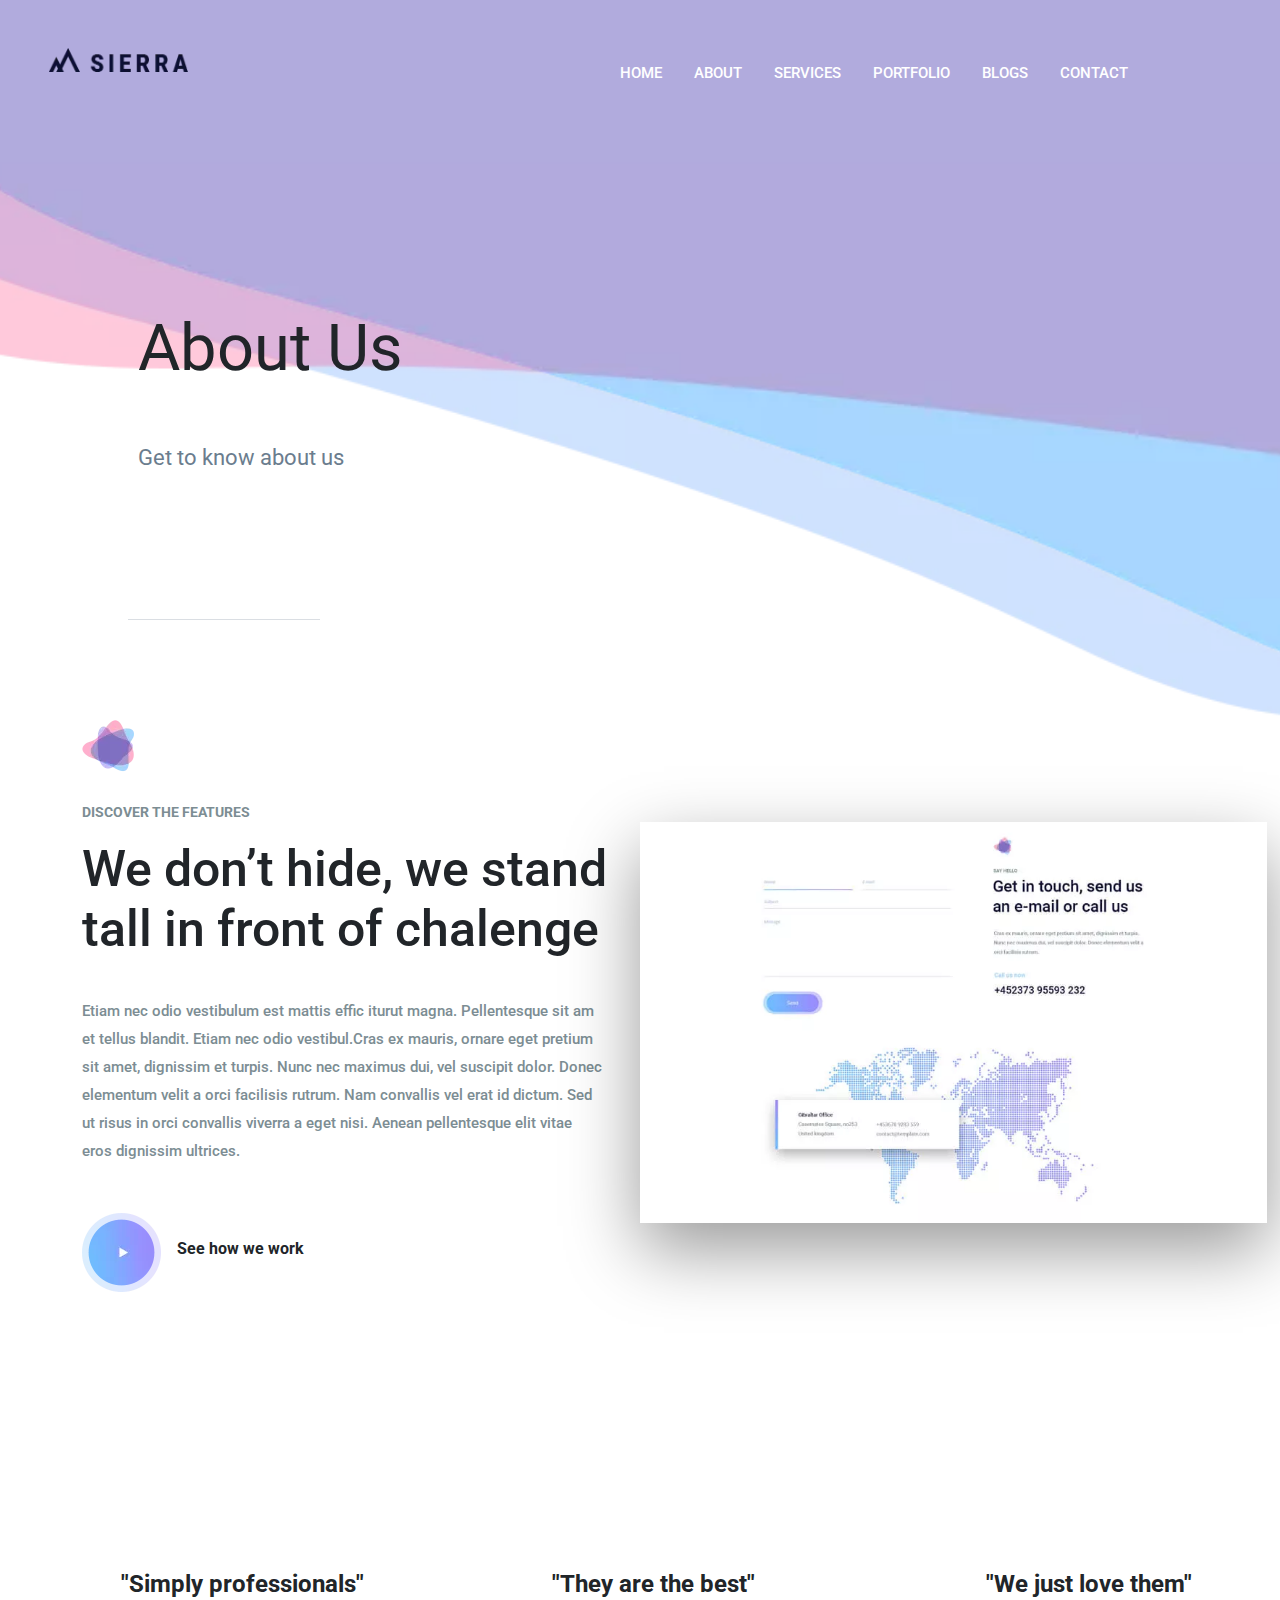
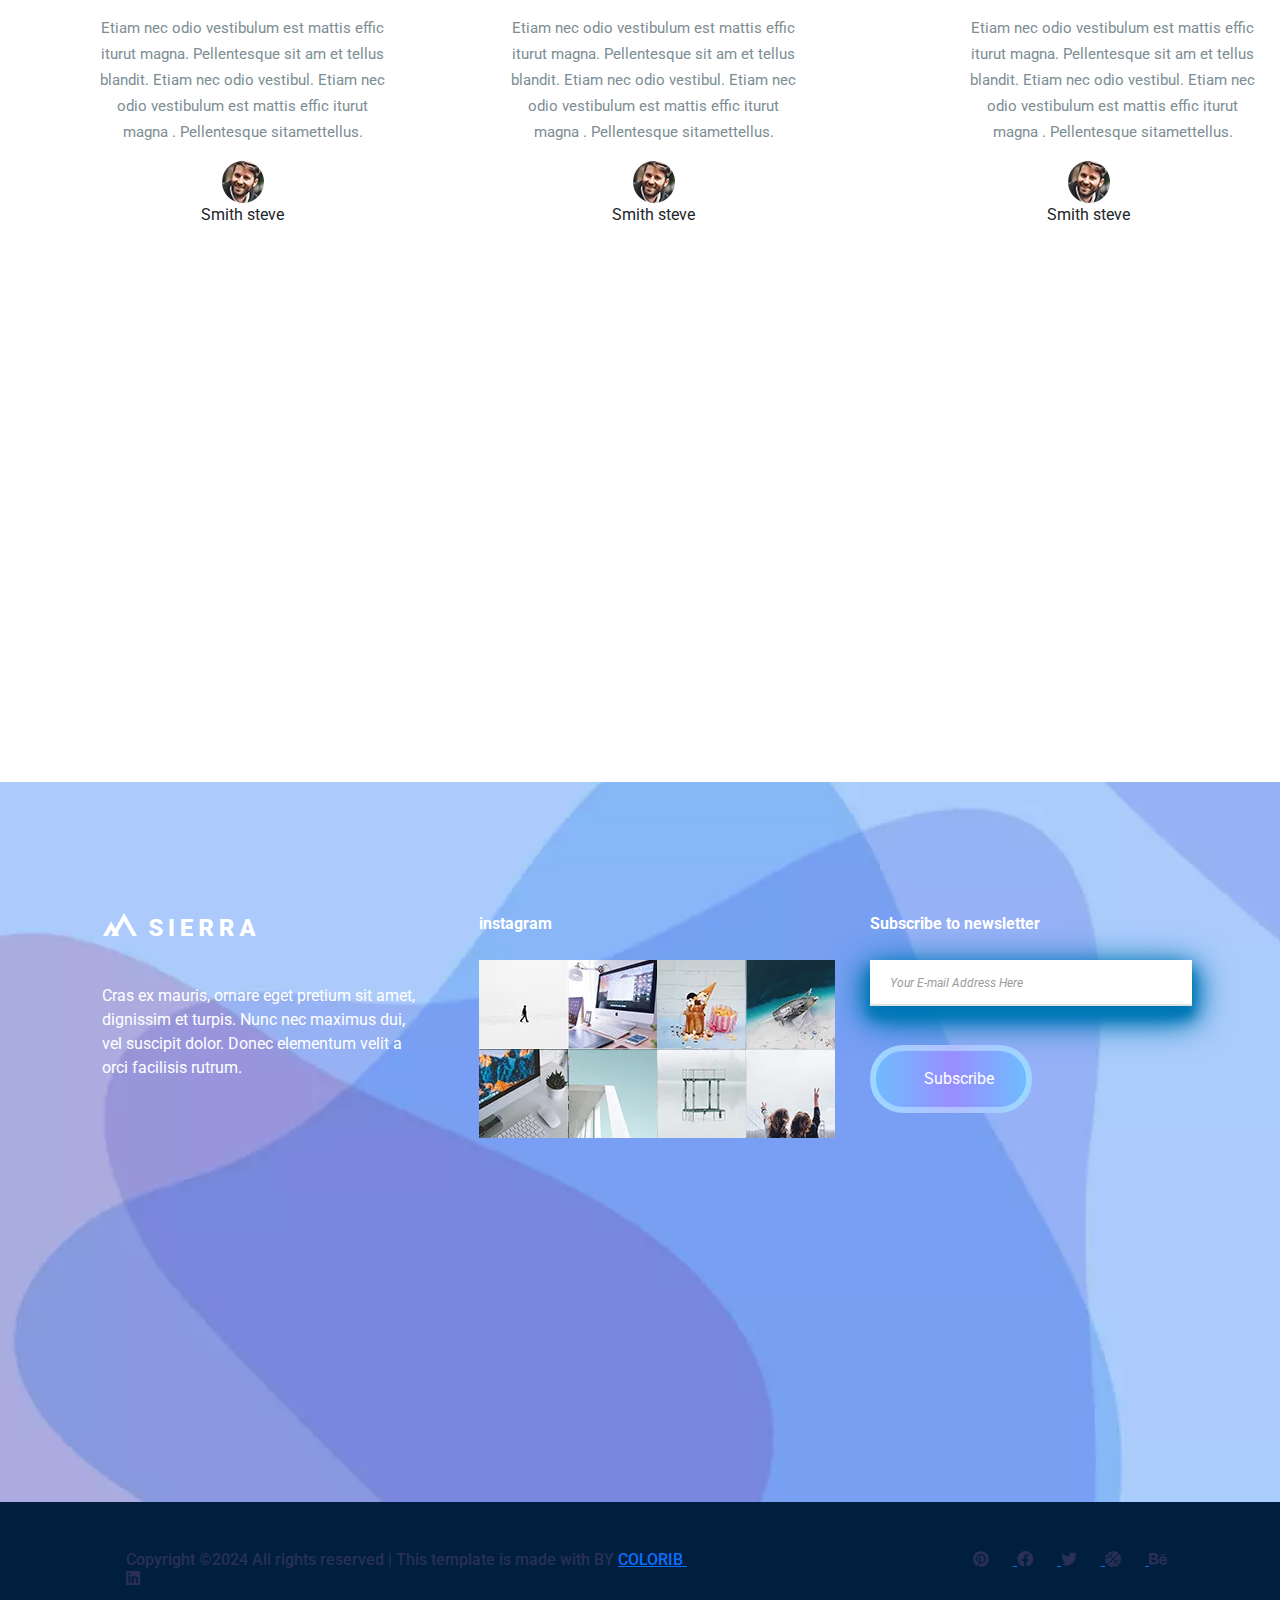
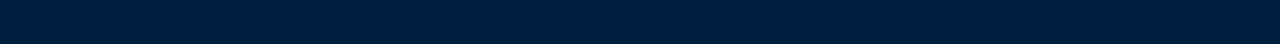
<file: about.html>
<!DOCTYPE html>
<html lang="en">

<head>
    <meta charset="utf-8">
    <meta name="viewport" content="width=device-width, initial-scale=1">
    <title>Bootstrap demo</title>
    <link href="https://cdn.jsdelivr.net/npm/bootstrap@5.3.3/dist/css/bootstrap.min.css" rel="stylesheet"
        integrity="sha384-QWTKZyjpPEjISv5WaRU9OFeRpok6YctnYmDr5pNlyT2bRjXh0JMhjY6hW+ALEwIH" crossorigin="anonymous">
    <link rel="stylesheet" href="style.css">
    <link rel="preconnect" href="https://fonts.googleapis.com">
    <link rel="preconnect" href="https://fonts.gstatic.com" crossorigin>
    <link
        href="https://fonts.googleapis.com/css2?family=Roboto:ital,wght@0,100;0,300;0,400;0,500;0,700;0,900;1,100;1,300;1,400;1,500;1,700;1,900&display=swap"
        rel="stylesheet">
    <link rel="stylesheet" href="https://cdnjs.cloudflare.com/ajax/libs/font-awesome/6.0.0-beta3/css/all.min.css">
    <!-- Font Awesome CDN Link -->
<link rel="stylesheet" href="https://cdnjs.cloudflare.com/ajax/libs/font-awesome/6.5.0/css/all.min.css" integrity="sha384-43oCU0COkNTecVdAw4AxnUR7trjJ3HLTTJNLxgqsJxZRuhhFVt6s92XT9dZ1ZFI2" crossorigin="anonymous">

</head>

<body>
    <section class="container10">
        <nav class="nav-bar">
            <div>
                <div>
                    <ul class="nav ms-5 mt-auto navbar1">
                        <img src="../images/logo.webp" class="mt-5 me-5" height="24px" width="140px"
                            alt="Description of the image">
                        <li class="nav-item mt-5 ms-5 nav-text">
                            <a class="nav-link active" aria-current="page" href="home.html">HOME</a>
                        </li>
                        <li class="nav-item mt-5">
                            <a class="nav-link" href="about.html">ABOUT</a>
                        </li>
                        <li class="nav-item mt-5">
                            <a class="nav-link" href="service.html">SERVICES</a>
                        </li>
                        <li class="nav-item mt-5">
                            <a class="nav-link" href="#">PORTFOLIO</a>
                        </li>
                        <li class="nav-item mt-5">
                            <a class="nav-link" href="#">BLOGS</a>
                        </li>
                        <li class="nav-item mt-5">
                            <a class="nav-link" href="#">CONTACT</a>
                        </li>
                    </ul>
                </div>
        </nav>

        <div class="row">
            <div class="col-lg-12">
                <h1 class="mt-5 ms-5 fw-normal bg-text ">About Us</h1>
                <p class="bg-text-1 ms-5">Get to know about us</p>
                <hr class="line">
            </div>
        </div>
    </section>
    <section class="container">
        <div class="row">
            <div class="col-lg-6">
                <img src="../images/img2.webp" alt="">
                <p class="sm-text-2">DISCOVER THE FEATURES</p>
                <h1 class="text-13">We don’t hide, we stand tall in front of chalenge</h1>
                <p class="sm-text-3">Etiam nec odio vestibulum est mattis effic iturut magna. Pellentesque sit am et
                    tellus blandit. Etiam
                    nec odio vestibul.Cras ex mauris, ornare eget pretium sit amet, dignissim et turpis. Nunc nec
                    maximus dui, vel suscipit dolor. Donec elementum velit a orci facilisis rutrum. Nam convallis vel
                    erat id dictum. Sed ut risus in orci convallis viverra a eget nisi. Aenean pellentesque elit vitae
                    eros dignissim ultrices.</p>
                <div class="d-flex mt-5"> <img src="../images/video-icon.webp" style="cursor: pointer;" alt="">
                    <p class="mt-4 ms-3 fs-6 fw-bold">See how we work</p>
                </div>
            </div>
            <div class="col-lg-6">
                <img src="../images/grid-2-pic.webp" class="full-img mt-5 mb-5 " alt="">
            </div>
        </div>
    </section>

    <!-- <section class="container mt-5">
        <div class="row">
            <div class="col-lg-4">
                
            </div>
            <div class="col-lg-4"></div>
            <div class="col-lg-4"></div>

        </div>
    </section> -->
    <section class="scroll-container mt-5 text-center scroll-mid "><br><br><br><br><br><br><br>
        <div class="scroll-content ">
            <div class="scroll-item">
                <h2 class="fs-4 fw-bold mb-3">"Simply professionals"</h2>
                <p class="drag-1">Etiam nec odio vestibulum est mattis effic <br>iturut magna. Pellentesque sit am et
                    tellus <br> blandit. Etiam nec odio vestibul. Etiam nec <br > odio vestibulum est mattis effic iturut
                    <br> magna .
                    Pellentesque sitamettellus.
                </p>
                <!-- <div class="col-lg-3 ms-5 ps-5 grid-3 "> -->
                    <img src="../images/sm-img.webp" alt="" class="icon-img">
                    <p>Smith steve</p>
                <!-- </div> -->
            </div>
            <div class="scroll-item ps-3 pe-3 ">
                <h2 class="fs-4 fw-bold mb-3">"They are the best"</h2>
                <p class="drag-1">Etiam nec odio vestibulum est mattis effic <br>iturut magna. Pellentesque sit am et
                    tellus <br> blandit. Etiam nec odio vestibul. Etiam nec <br> odio vestibulum est mattis effic iturut
                    <br> magna .
                    Pellentesque sitamettellus.
                </p>
                <!-- <div class="col-lg-3 ms-5 ps-5 grid-3 "> -->
                    <img src="../images/sm-img.webp" alt="" class="icon-img">                    <p>Smith steve</p>

                <!-- </div> -->
            </div>
            <div class="scroll-item">
                <h2 class="fs-4 fw-bold text-center mb-3">"We just love them"</h2 >
                <p class="drag-1 ms-5">Etiam nec odio vestibulum est mattis effic <br>iturut magna. Pellentesque sit am et
                    tellus <br> blandit. Etiam nec odio vestibul. Etiam nec <br> odio vestibulum est mattis effic iturut
                    <br> magna .
                    Pellentesque sitamettellus.
                </p>
                <!-- <div class="col-lg-3 ms-5 ps-5 grid-3 "> -->
                    <img src="../images/sm-img.webp" alt="" class="icon-img">                    <p>Smith steve</p>

                </div>
            </div>
            <!-- <div class="scroll-item">Item 4</div>
            <div class="scroll-item">Item 5</div> -->
        </div>
    </section>

    <footer class="container mt-5 container6">
        <div class="row text-12 ms-5 ">
            <div class="col-lg-4 last-grid1"><img src="../images/white-logo.webp" alt="" class="text-light">
                <p class="last-text mt-5 fw-normal">Cras ex mauris, ornare eget pretium sit amet, dignissim et turpis.
                    Nunc nec maximus dui, vel suscipit
                    dolor. Donec elementum velit a orci facilisis rutrum.</p>
            </div>
            <div class="col-lg-4 text-12 last-grid-2">
                <p class="ms-4 ps-2 mb-4 fw-bolder">instagram</p>
                <ul class="d-flex">
                    <li><img src="../images/last-1.webp" alt=""></li>
                    <li><img src="../images/last-2.webp" alt=""></li>
                    <li><img src="../images/last-3.webp" alt=""></li>
                    <li><img src="../images/last-4.webp" alt=""></li>
                </ul>
                <ul class="d-flex  ul-img">
                    <li><img src="../images/last-5.webp" alt=""></li>
                    <li><img src="../images/last-6.webp" alt=""></li>
                    <li><img src="../images/last-7.webp" alt=""></li>
                    <li><img src="../images/last-8.webp" alt=""></li>

                </ul>
            </div>
            <div class="col-lg-4 last-grid-3">
                <p class="text-12 fw-bolder mb-4 ">Subscribe to newsletter</p>
                <input type="email" placeholder="Your E-mail Address Here" class="input2">
                <button class="btn button4 mt-4 pt-3 pb-3 px-5 pe-5 ">Subscribe</button>
                <!-- <input type="button" class="btn button04" value="Subscribe"> -->
            </div>
        </div>
    </footer>
    <section class="container last-container">
        <div class="row">
            <div class="col-lg-12 mt-5 mb-5  ">
                <h6 class="me-5 ms-5 ps-5">Copyright ©2024 All rights reserved | This template is made with BY <a href="" class="me-5 ">COLORIB <a href=""
                            class=" ms-5"> <i class="fa-brands fa-pinterest me-4 font-awesome font-awesome1"></i>
                            <i class="fa-brands fa-facebook me-4 font-awesome"></i>
                            <i class="fa-brands fa-twitter me-4 font-awesome"></i>
                            <i class="fa-solid fa-basketball me-4 font-awesome"></i>
                            <i class="fa-brands fa-behance  me-4 font-awesome"></i>
                            <i class="fa-brands fa-linkedin me-4 font-awesome"></i> </a>
            </div>
        </div></a></h6>

    </section>
    <script src="index.js"></script>
    <!-- Bootstrap JS Bundle -->
    <script src="https://cdn.jsdelivr.net/npm/bootstrap@5.3.3/dist/js/bootstrap.bundle.min.js"
        integrity="sha384-YvpcrYf0tY3lHB60NNkmXc5s9fDVZLESaAA55NDzOxhy9GkcIdslK1eN7N6jIeHz"
        crossorigin="anonymous"></script>
</body>

</html>
</file>
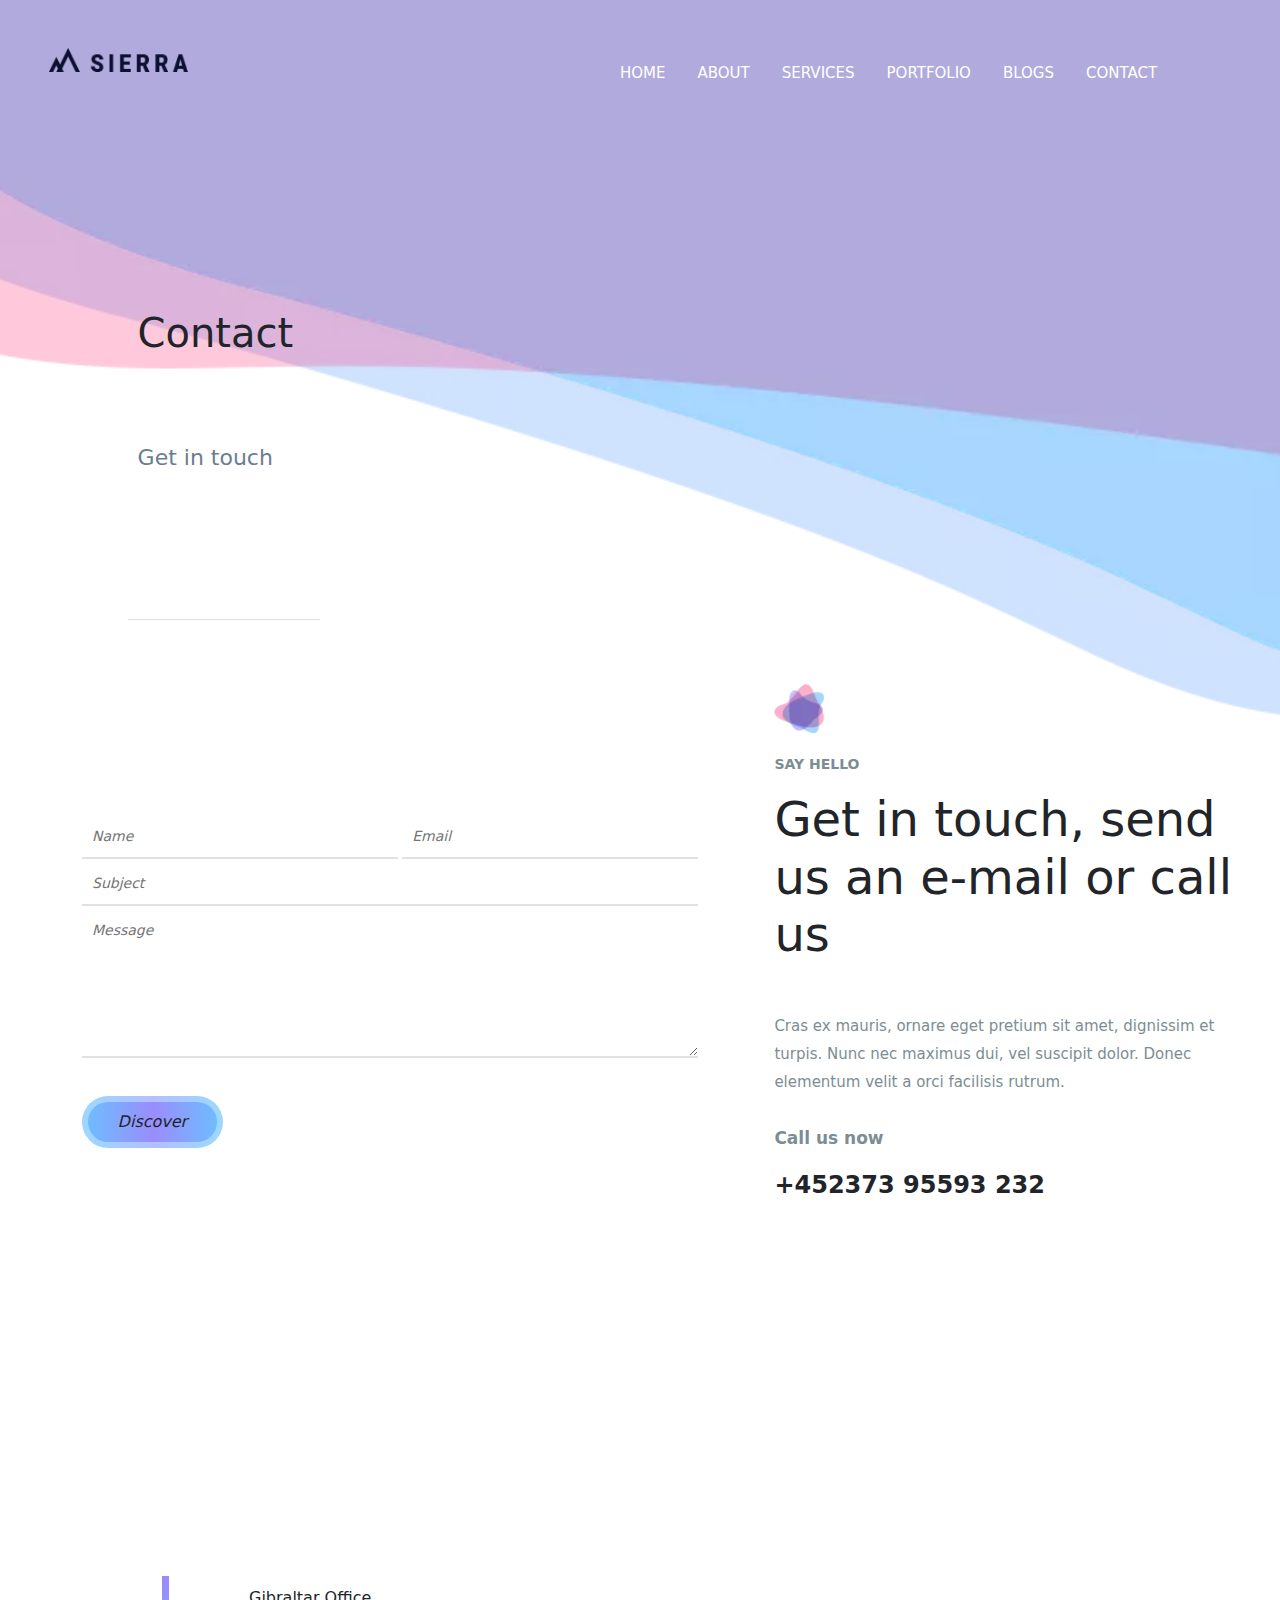
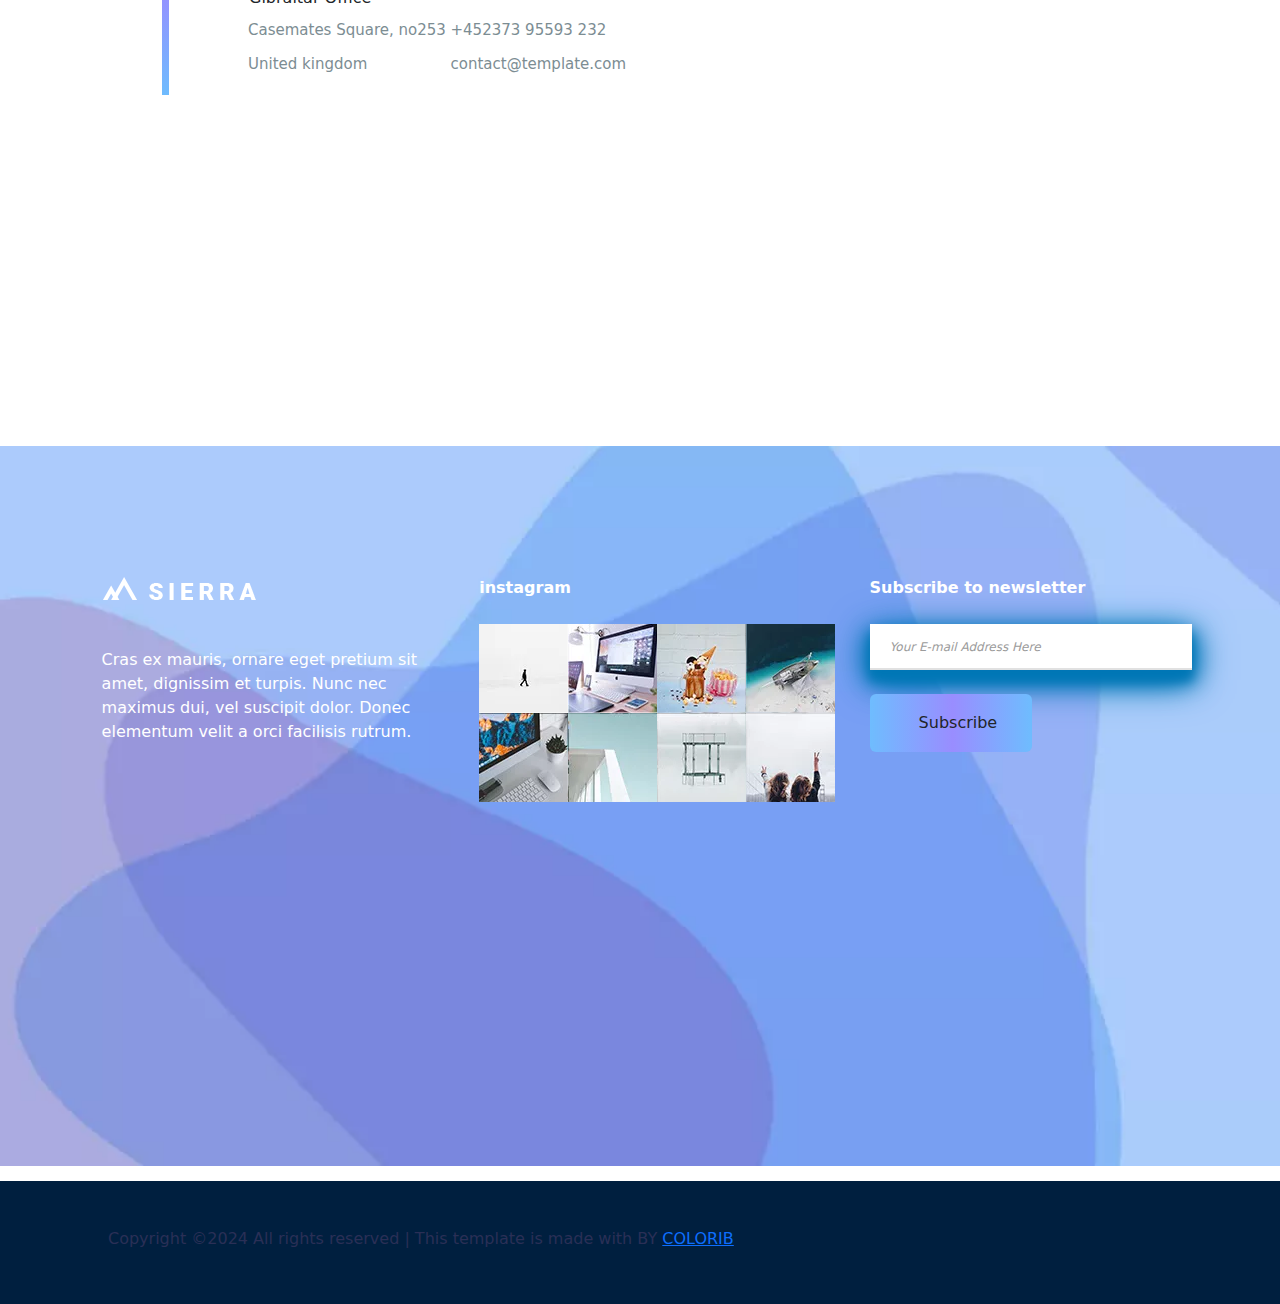
<file: contact.html>
<!doctype html>
<html lang="en">
  <head>
    <meta charset="utf-8">
    <meta name="viewport" content="width=device-width, initial-scale=1">
    <title>Bootstrap demo</title>
    <link rel="stylesheet" href="style.css">
    <!-- Font Awesome CDN Link -->
<link rel="stylesheet" href="https://cdnjs.cloudflare.com/ajax/libs/font-awesome/6.5.0/css/all.min.css" integrity="sha384-43oCU0COkNTecVdAw4AxnUR7trjJ3HLTTJNLxgqsJxZRuhhFVt6s92XT9dZ1ZFI2" crossorigin="anonymous">

    <link href="https://cdn.jsdelivr.net/npm/bootstrap@5.3.3/dist/css/bootstrap.min.css" rel="stylesheet" integrity="sha384-QWTKZyjpPEjISv5WaRU9OFeRpok6YctnYmDr5pNlyT2bRjXh0JMhjY6hW+ALEwIH" crossorigin="anonymous">
  </head>
  <body>
    <section class="container10">
        <nav class="nav-bar">
            <div>
                <div>
                    <ul class="nav ms-5 mt-auto navbar1">
                        <img src="../images/logo.webp" class="mt-5 me-5" height="24px" width="140px"
                            alt="Description of the image">
                        <li class="nav-item mt-5 ms-5 nav-text">
                            <a class="nav-link active" aria-current="page" href="home.html">HOME</a>
                        </li>
                        <li class="nav-item mt-5">
                            <a class="nav-link" href="about.html">ABOUT</a>
                        </li>
                        <li class="nav-item mt-5">
                            <a class="nav-link" href="service.html">SERVICES</a>
                        </li>
                        <li class="nav-item mt-5">
                            <a class="nav-link" href="#">PORTFOLIO</a>
                        </li>
                        <li class="nav-item mt-5">
                            <a class="nav-link" href="#">BLOGS</a>
                        </li>
                        <li class="nav-item mt-5">
                            <a class="nav-link" href="contact.html">CONTACT</a>
                        </li>
                    </ul>
                </div>
        </nav>

        <div class="row">
            <div class="col-lg-12">
                <h1 class="mt-5 ms-5 fw-normal bg-text ">Contact</h1>
                <p class="bg-text-1 ms-5">Get in touch</p>
                <hr class="line">
            </div>
        </div>
    </section>   
    <section>
        <div class="container mt-5 pt-5">
            <div class="row">

                <div class="col-lg-6 forms ">
                    <form action="">
                        <div class="col-lg-6 d-flex w-100 mb-1"> <input type="text" placeholder="Name"
                                class="me-1 pe-5 "><input type="email pe-5" placeholder="Email"></div>
                        <div><input type="text " placeholder="Subject"></div>
                        <div class="mt-1"><textarea name="" cols="49" rows="6" id="" placeholder="Message"></textarea>
                        </div>
                    </form>
                    <input class="btn button5 pt-2 pb-2" value="Discover" />

                </div>
                <div class="container12 col-lg-6 ms-5 ps-5 ">
                    <img src="../images/img2.webp" class="ms- img3 " height="60px" width="80px" alt="">
                    <p class="text-6">SAY HELLO</p>
                    <h2 class="text-7 mb-5">Get in touch, send us an e-mail or call us</h2>
                    <p class="text-8">Cras ex mauris, ornare eget pretium sit amet, dignissim et turpis. Nunc nec
                        maximus dui, vel suscipit dolor. Donec elementum velit a orci facilisis rutrum.

                    </p>
                    <p class="text-9">Call us now <br></p>
                    <p class="fs-4 fw-bold">+452373 95593 232</p>

                </div>
            </div>
        </div>
    </section>
    <section class="container mt-5 map">
        <div class="row">
            <div class="col-lg-12">
                <iframe src="https://www.google.com/maps/embed?pb=!1m18!1m12!1m3!1d3773.1688523826983!2d72.82829037418132!3d18.96814885535144!2m3!1f0!2f0!3f0!3m2!1i1024!2i768!4f13.1!3m3!1m2!1s0x3be7ce40ffcfcacd%3A0x5d71ff22760f8e77!2sM.H.%20Saboo%20Siddik%20College%20of%20Engineering!5e0!3m2!1sen!2sin!4v1729701134824!5m2!1sen!2sin" width="1370" height="450" style="border:0;" allowfullscreen="" loading="lazy" referrerpolicy="no-referrer-when-downgrade"></iframe>
                <section class="container5">
                    <div class="container5">
                        <div>
                            <div class="d-flex">
                                <p class="world-text1">Gibraltar Office</p>
                                <ul class="text-14">
                                    <li>Casemates Square, no253
                                    </li>
                                    <li>United kingdom
                                    </li>
                                </ul>
                                <ul class="text-15">
                                    <li>+452373 95593 232
                                    </li>
                                    <li>contact@template.com
                                    </li>
                                </ul>
                            </div>
                        </div>
                    </div>
                </section>
            </div>
        </div>
    </section>
    <footer class="container mt-5 container-last mt-5">
        <div class="row text-12 ms-5 ">
            <div class="col-lg-4 last-grid1"><img src="../images/white-logo.webp" alt="" class="text-light">
                <p class="last-text mt-5 fw-normal">Cras ex mauris, ornare eget pretium sit amet, dignissim et turpis.
                    Nunc nec maximus dui, vel suscipit
                    dolor. Donec elementum velit a orci facilisis rutrum.</p>
            </div>
            <div class="col-lg-4 text-12 last-grid-2">
                <p class="ms-4 ps-2 mb-4 fw-bolder">instagram</p>
                <ul class="d-flex">
                    <li><img src="../images/last-1.webp" alt=""></li>
                    <li><img src="../images/last-2.webp" alt=""></li>
                    <li><img src="../images/last-3.webp" alt=""></li>
                    <li><img src="../images/last-4.webp" alt=""></li>
                </ul>
                <ul class="d-flex  ul-img">
                    <li><img src="../images/last-5.webp" alt=""></li>
                    <li><img src="../images/last-6.webp" alt=""></li>
                    <li><img src="../images/last-7.webp" alt=""></li>
                    <li><img src="../images/last-8.webp" alt=""></li>

                </ul>
            </div>
            <div class="col-lg-4 last-grid-3">
                <p class="text-12 fw-bolder mb-4 ">Subscribe to newsletter</p>
                <input type="email" placeholder="Your E-mail Address Here" class="input2">
                <button class="btn button4 mt-4 pt-3 pb-3 px-5 pe-5 ">Subscribe</button>
                <!-- <input type="button" class="btn button04" value="Subscribe"> -->
            </div>
        </div>
    </footer>
    <section class="container last-container1">
        <div class="row">
            <div class="col-lg-12 mt-5 mb-5  ">
                <h6 class="me-5 ms-5 ps-5">Copyright ©2024 All rights reserved | This template is made with BY <a href="" class="me-5 ">COLORIB <a href=""
                            class=" ms-5"> <i class="fa-brands fa-pinterest me-4 font-awesome font-awesome1"></i>
                            <i class="fa-brands fa-facebook me-4 font-awesome"></i>
                            <i class="fa-brands fa-twitter me-4 font-awesome"></i>
                            <i class="fa-solid fa-basketball me-4 font-awesome"></i>
                            <i class="fa-brands fa-behance  me-4 font-awesome"></i>
                            <i class="fa-brands fa-linkedin me-4 font-awesome"></i> </a>
            </div>
        </div></a></h6>

    </section>
    <script src="index.js"></script>
    <script src="https://cdn.jsdelivr.net/npm/bootstrap@5.3.3/dist/js/bootstrap.bundle.min.js" integrity="sha384-YvpcrYf0tY3lHB60NNkmXc5s9fDVZLESaAA55NDzOxhy9GkcIdslK1eN7N6jIeHz" crossorigin="anonymous"></script>
  </body>
</html>
</file>
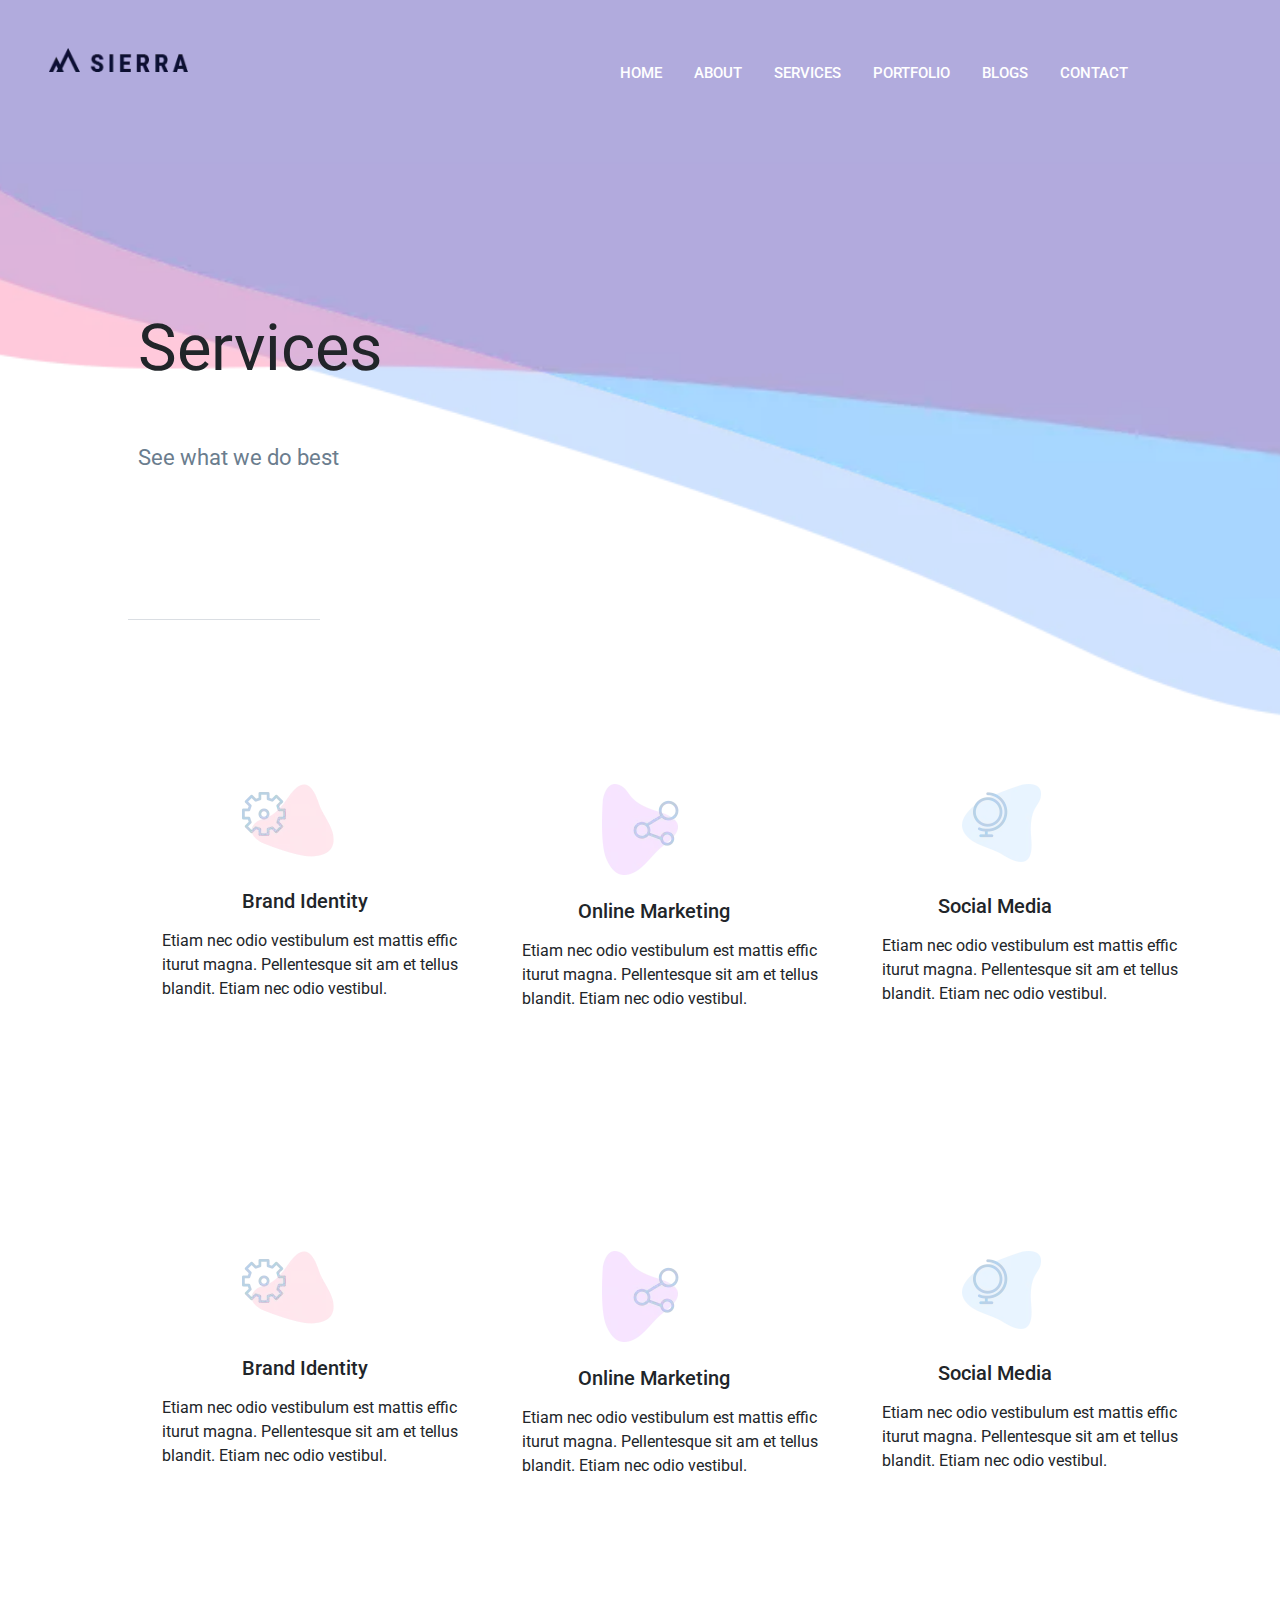
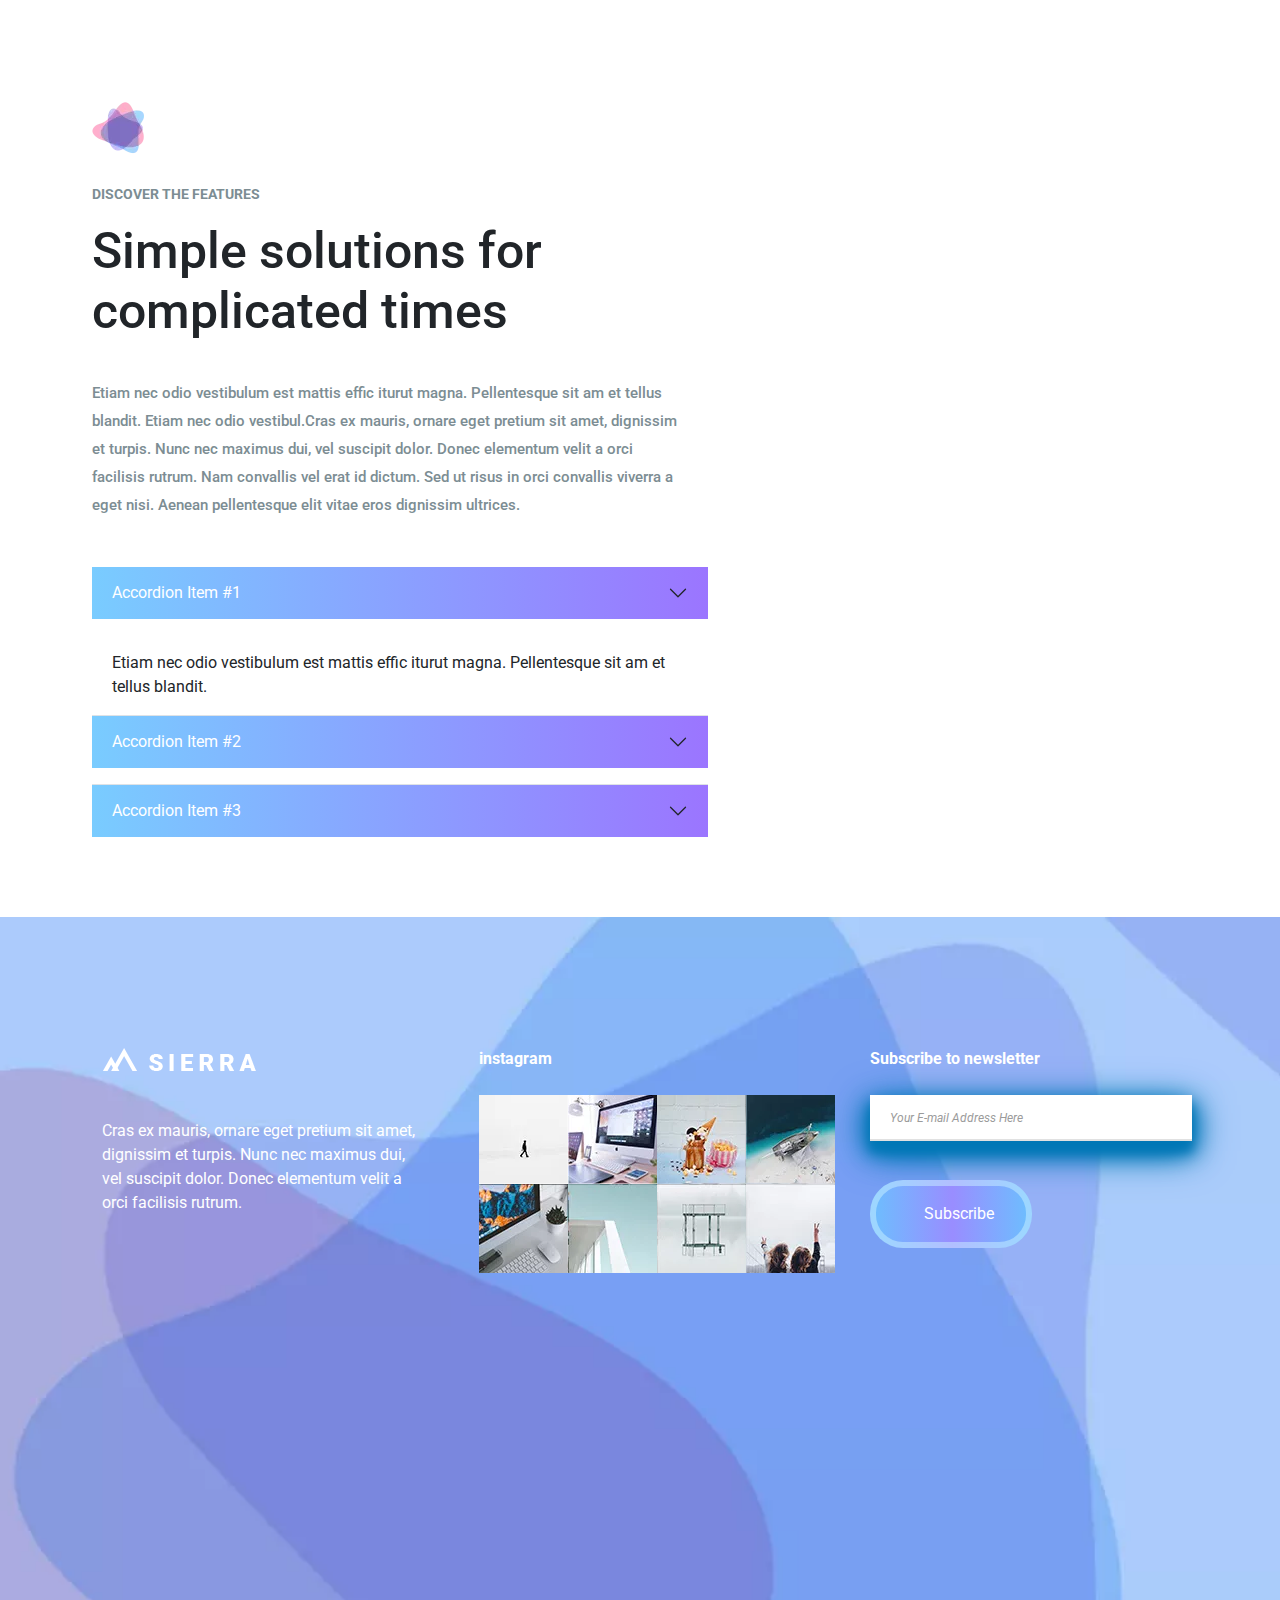
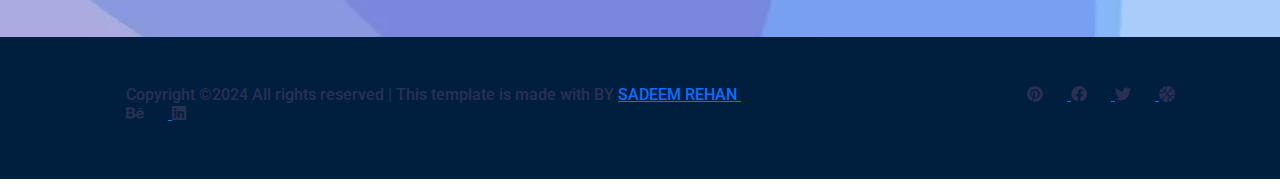
<file: service.html>
<!doctype html>
<html lang="en">
  <head>
    <meta charset="utf-8">
    <meta name="viewport" content="width=device-width, initial-scale=1">
    <title>Bootstrap demo</title>
    <link href="https://cdn.jsdelivr.net/npm/bootstrap@5.3.3/dist/css/bootstrap.min.css" rel="stylesheet"
        integrity="sha384-QWTKZyjpPEjISv5WaRU9OFeRpok6YctnYmDr5pNlyT2bRjXh0JMhjY6hW+ALEwIH" crossorigin="anonymous">
    <link rel="stylesheet" href="style.css">
    <link rel="preconnect" href="https://fonts.googleapis.com">
    <link rel="preconnect" href="https://fonts.gstatic.com" crossorigin>
    <link
        href="https://fonts.googleapis.com/css2?family=Roboto:ital,wght@0,100;0,300;0,400;0,500;0,700;0,900;1,100;1,300;1,400;1,500;1,700;1,900&display=swap"
        rel="stylesheet">
    <link rel="stylesheet" href="https://cdnjs.cloudflare.com/ajax/libs/font-awesome/6.0.0-beta3/css/all.min.css">
  </head>
  <body>
    <section class="container10">
      <nav class="nav-bar">
          <div>
              <div>
                  <ul class="nav ms-5 mt-auto navbar1">
                      <img src="../images/logo.webp" class="mt-5 me-5" height="24px" width="140px"
                          alt="Description of the image">
                      <li class="nav-item mt-5 ms-5 nav-text">
                          <a class="nav-link active" aria-current="page" href="home.html">HOME</a>
                      </li>
                      <li class="nav-item mt-5">
                          <a class="nav-link" href="about.html">ABOUT</a>
                      </li>
                      <li class="nav-item mt-5">
                          <a class="nav-link" href="service.html">SERVICES</a>
                      </li>
                      <li class="nav-item mt-5">
                          <a class="nav-link" href="">PORTFOLIO</a>
                      </li>
                      <li class="nav-item mt-5">
                          <a class="nav-link" href="#">BLOGS</a>
                      </li>
                      <li class="nav-item mt-5">
                          <a class="nav-link" href="#">CONTACT</a>
                      </li>
                  </ul>
              </div>
      </nav>

      <div class="row">
          <div class="col-lg-12">
              <h1 class="mt-5 ms-5 fw-normal bg-text ">Services</h1>
              <p class="bg-text-1 ms-5">See what we do best</p>
              <hr class="line">
          </div>
      </div>
  </section>
  <section class="container">
        <div class="row ms-5 mt-5">
            <div class="col-lg-4 align-items-center card-hover ">
                <img src="../images/icon1.webp" class="ms-5 ps-5 mb-4" alt="">
                <h3 class="fs-5 ms-5 ps-5 mt-2">Brand Identity</h3>
                <p class="ms-3 mt-3">Etiam nec odio vestibulum est mattis effic iturut magna. Pellentesque sit am et
                    tellus blandit. Etiam nec odio vestibul.</p>
                <button class="button2" style="display: none;">Read More</button>
            </div>
            <div class="col-lg-4 card-hover">
                <img src="../images/icon2.webp" class="ms-5 ps-5 mb-4" alt="">
                <h2 class="fs-5 ms-5 ps-4 mt-0">Online Marketing
                </h2>
                <p class="ms-3 mt-3">Etiam nec odio vestibulum est mattis effic iturut magna. Pellentesque sit am et
                    tellus blandit. Etiam nec odio vestibul.</p>
                <br><br><br><br>
                <button class="button2" style="display: none;">Read More</button>

            </div>
            <div class="col-lg-4 card-hover     ">
                <img src="../images/icon3.webp" class="ms-5 ps-5 mb-4" alt="">
                <h3 class="fs-5 ms-5 ps-4 mt-2">Social Media
                </h3>
                <p class="ms-3 mt-3">Etiam nec odio vestibulum est mattis effic iturut magna. Pellentesque sit am et
                    tellus blandit. Etiam nec odio vestibul.</p>
                <button class="button2" style="display: none;">Read More</button>

        </div>
    </section>
    <section class="container">
        <div class="row ms-5 mt-5">
            <div class="col-lg-4 align-items-center card-hover ">
                <img src="../images/icon1.webp" class="ms-5 ps-5 mb-4" alt="">
                <h3 class="fs-5 ms-5 ps-5 mt-2">Brand Identity</h3>
                <p class="ms-3 mt-3">Etiam nec odio vestibulum est mattis effic iturut magna. Pellentesque sit am et
                    tellus blandit. Etiam nec odio vestibul.</p>
                <button class="button2" style="display: none;">Read More</button>
            </div>
            <div class="col-lg-4 card-hover">
                <img src="../images/icon2.webp" class="ms-5 ps-5 mb-4" alt="">
                <h2 class="fs-5 ms-5 ps-4 mt-0">Online Marketing
                </h2>
                <p class="ms-3 mt-3">Etiam nec odio vestibulum est mattis effic iturut magna. Pellentesque sit am et
                    tellus blandit. Etiam nec odio vestibul.</p>
                <br><br><br><br>
                <button class="button2" style="display: none;">Read More</button>

            </div>
            <div class="col-lg-4 card-hover     ">
                <img src="../images/icon3.webp" class="ms-5 ps-5 mb-4" alt="">
                <h3 class="fs-5 ms-5 ps-4 mt-2">Social Media
                </h3>
                <p class="ms-3 mt-3">Etiam nec odio vestibulum est mattis effic iturut magna. Pellentesque sit am et
                    tellus blandit. Etiam nec odio vestibul.</p>
                <button class="button2" style="display: none;">Read More</button>

            </div>
        </div>
    </section>
    
    <section class="container container11">
        <div class="row">
            <div class="col-lg-6 ms-5  mt-5" style="margin-left: 80px !important;">
                <img src="../images/img2.webp" alt="">
                <p class="sm-text-2">DISCOVER THE FEATURES</p>
                <h1 class="text-13">Simple solutions for complicated times</h1>
                <p class="sm-text-3">Etiam nec odio vestibulum est mattis effic iturut magna. Pellentesque sit am et
                    tellus blandit. Etiam
                    nec odio vestibul.Cras ex mauris, ornare eget pretium sit amet, dignissim et turpis. Nunc nec
                    maximus dui, vel suscipit dolor. Donec elementum velit a orci facilisis rutrum. Nam convallis vel
                    erat id dictum. Sed ut risus in orci convallis viverra a eget nisi. Aenean pellentesque elit vitae
                    eros dignissim ultrices.</p>
                    <div class="d-flex mt-5">
                        <div class="accordion accordion-flush" id="accordionFlushExample" class="">
                            <div class="accordion-item">
                                <h2 class="accordion-header">
                                    <!-- Added 'collapsed' class and set aria-expanded to false for the first button -->
                                    <button class="accordion-button collapsed w-100 bg-primary accordion1 mb-3" type="button" data-bs-toggle="collapse" data-bs-target="#flush-collapseOne" aria-expanded="false" aria-controls="flush-collapseOne">
                                        Accordion Item #1
                                    </button>
                                </h2>
                                <div id="flush-collapseOne" class="accordion-collapse collapse show" data-bs-parent="#accordionFlushExample">
                                    <div class="accordion-body">
                                        Etiam nec odio vestibulum est mattis effic iturut magna. Pellentesque sit am et tellus blandit.                                    </div>
                                </div>
                            </div>
                    
                            <div class="accordion-item">
                                <h2 class="accordion-header">
                                    <!-- Changed the target ID for the second accordion item -->
                                    <button class="accordion-button collapsed w-100 bg-primary accordion1 mb-3" type="button" data-bs-toggle="collapse" data-bs-target="#flush-collapseTwo" aria-expanded="false" aria-controls="flush-collapseTwo">
                                        Accordion Item #2
                                    </button>
                                </h2>
                                <div id="flush-collapseTwo" class="accordion-collapse collapse" data-bs-parent="#accordionFlushExample">
                                    <div class="accordion-body">
                                        Etiam nec odio vestibulum est mattis effic iturut magna. Pellentesque sit am et tellus blandit.                                    </div>
                                </div>
                            </div>
                    
                            <div class="accordion-item">
                                <h2 class="accordion-header">
                                    <!-- Changed the target ID for the third accordion item -->
                                    <button class="accordion-button collapsed w-100 bg-primary accordion1 mb-3" type="button" data-bs-toggle="collapse" data-bs-target="#flush-collapseThree" aria-expanded="false" aria-controls="flush-collapseThree">
                                        Accordion Item #3
                                    </button>
                                </h2>
                                <div id="flush-collapseThree" class="accordion-collapse collapse" data-bs-parent="#accordionFlushExample">
                                    <div class="accordion-body">
                                        Etiam nec odio vestibulum est mattis effic iturut magna. Pellentesque sit am et tellus blandit.                                    </div>
                                </div>
                            </div>
                        </div>
                    </div>
                    <div class="col-lg-6"><p></p></div>
                    </div>
                    </section>
                    
    <footer class="container mt-5 container6">
        <div class="row text-12 ms-5 ">
            <div class="col-lg-4 last-grid1"><img src="../images/white-logo.webp" alt="" class="text-light">
                <p class="last-text mt-5 fw-normal">Cras ex mauris, ornare eget pretium sit amet, dignissim et turpis.
                    Nunc nec maximus dui, vel suscipit
                    dolor. Donec elementum velit a orci facilisis rutrum.</p>
            </div>
            <div class="col-lg-4 text-12 last-grid-2">
                <p class="ms-4 ps-2 mb-4 fw-bolder">instagram</p>
                <ul class="d-flex">
                    <li><img src="../images/last-1.webp" alt=""></li>
                    <li><img src="../images/last-2.webp" alt=""></li>
                    <li><img src="../images/last-3.webp" alt=""></li>
                    <li><img src="../images/last-4.webp" alt=""></li>
                </ul>
                <ul class="d-flex  ul-img">
                    <li><img src="../images/last-5.webp" alt=""></li>
                    <li><img src="../images/last-6.webp" alt=""></li>
                    <li><img src="../images/last-7.webp" alt=""></li>
                    <li><img src="../images/last-8.webp" alt=""></li>

                </ul>
            </div>
            <div class="col-lg-4 last-grid-3">
                <p class="text-12 fw-bolder mb-4 ">Subscribe to newsletter</p>
                <input type="email" placeholder="Your E-mail Address Here" class="input2">
                <button class="btn button4 mt-4 pt-3 pb-3 px-5 pe-5 ">Subscribe</button>
                <!-- <input type="button" class="btn button04" value="Subscribe"> -->
            </div>
        </div>
    </footer>
    <section class="container last-container">
        <div class="row">
            <div class="col-lg-12 mt-5 mb-5  ">
                <h6 class="me-5 ms-5 ps-5">Copyright ©2024 All rights reserved | This template is made with BY <a href="" class="me-5 ">SADEEM REHAN <a href=""
                            class=" ms-5"> <i class="fa-brands fa-pinterest me-4 font-awesome font-awesome1"></i>
                            <i class="fa-brands fa-facebook me-4 font-awesome"></i>
                            <i class="fa-brands fa-twitter me-4 font-awesome"></i>
                            <i class="fa-solid fa-basketball me-4 font-awesome"></i>
                            <i class="fa-brands fa-behance  me-4 font-awesome"></i>
                            <i class="fa-brands fa-linkedin me-4 font-awesome"></i> </a>
            </div>
        </div></a></h6>

    </section>
 
                    
                    <!-- Optional JavaScript; choose one of the two! -->
                    <!-- Option 1: Bootstrap Bundle with Popper -->
                    <script src="https://cdn.jsdelivr.net/npm/bootstrap@5.0.2/dist/js/bootstrap.bundle.min.js" integrity="sha384-MrcW6ZMFYlzcLA8Nl+NtUVF0sA7MsXsP1UyJoMp4YLEuNSfAP+JcXn/tWtIaxVXM" crossorigin="anonymous"></script>
                    <script src="index.js"></script>
                    
            </div>
            <div class="col-lg-6"><p></p>
            </div>
        </div>
    </section>
    <!-- Optional JavaScript; choose one of the two! -->

    <!-- Option 1: Bootstrap Bundle with Popper -->
    <script src="https://cdn.jsdelivr.net/npm/bootstrap@5.0.2/dist/js/bootstrap.bundle.min.js" integrity="sha384-MrcW6ZMFYlzcLA8Nl+NtUVF0sA7MsXsP1UyJoMp4YLEuNSfAP+JcXn/tWtIaxVXM" crossorigin="anonymous"></script>
    <script src="index.js"></script>
    <!-- Option 2: Separate Popper and Bootstrap JS -->
    <!--
    <script src="https://cdn.jsdelivr.net/npm/@popperjs/core@2.9.2/dist/umd/popper.min.js" integrity="sha384-IQsoLXl5PILFhosVNubq5LC7Qb9DXgDA9i+tQ8Zj3iwWAwPtgFTxbJ8NT4GN1R8p" crossorigin="anonymous"></script>
    <script src="https://cdn.jsdelivr.net/npm/bootstrap@5.0.2/dist/js/bootstrap.min.js" integrity="sha384-cVKIPhGWiC2Al4u+LWgxfKTRIcfu0JTxR+EQDz/bgldoEyl4H0zUF0QKbrJ0EcQF" crossorigin="anonymous"></script>
    -->
  </body>
</html>
</file>
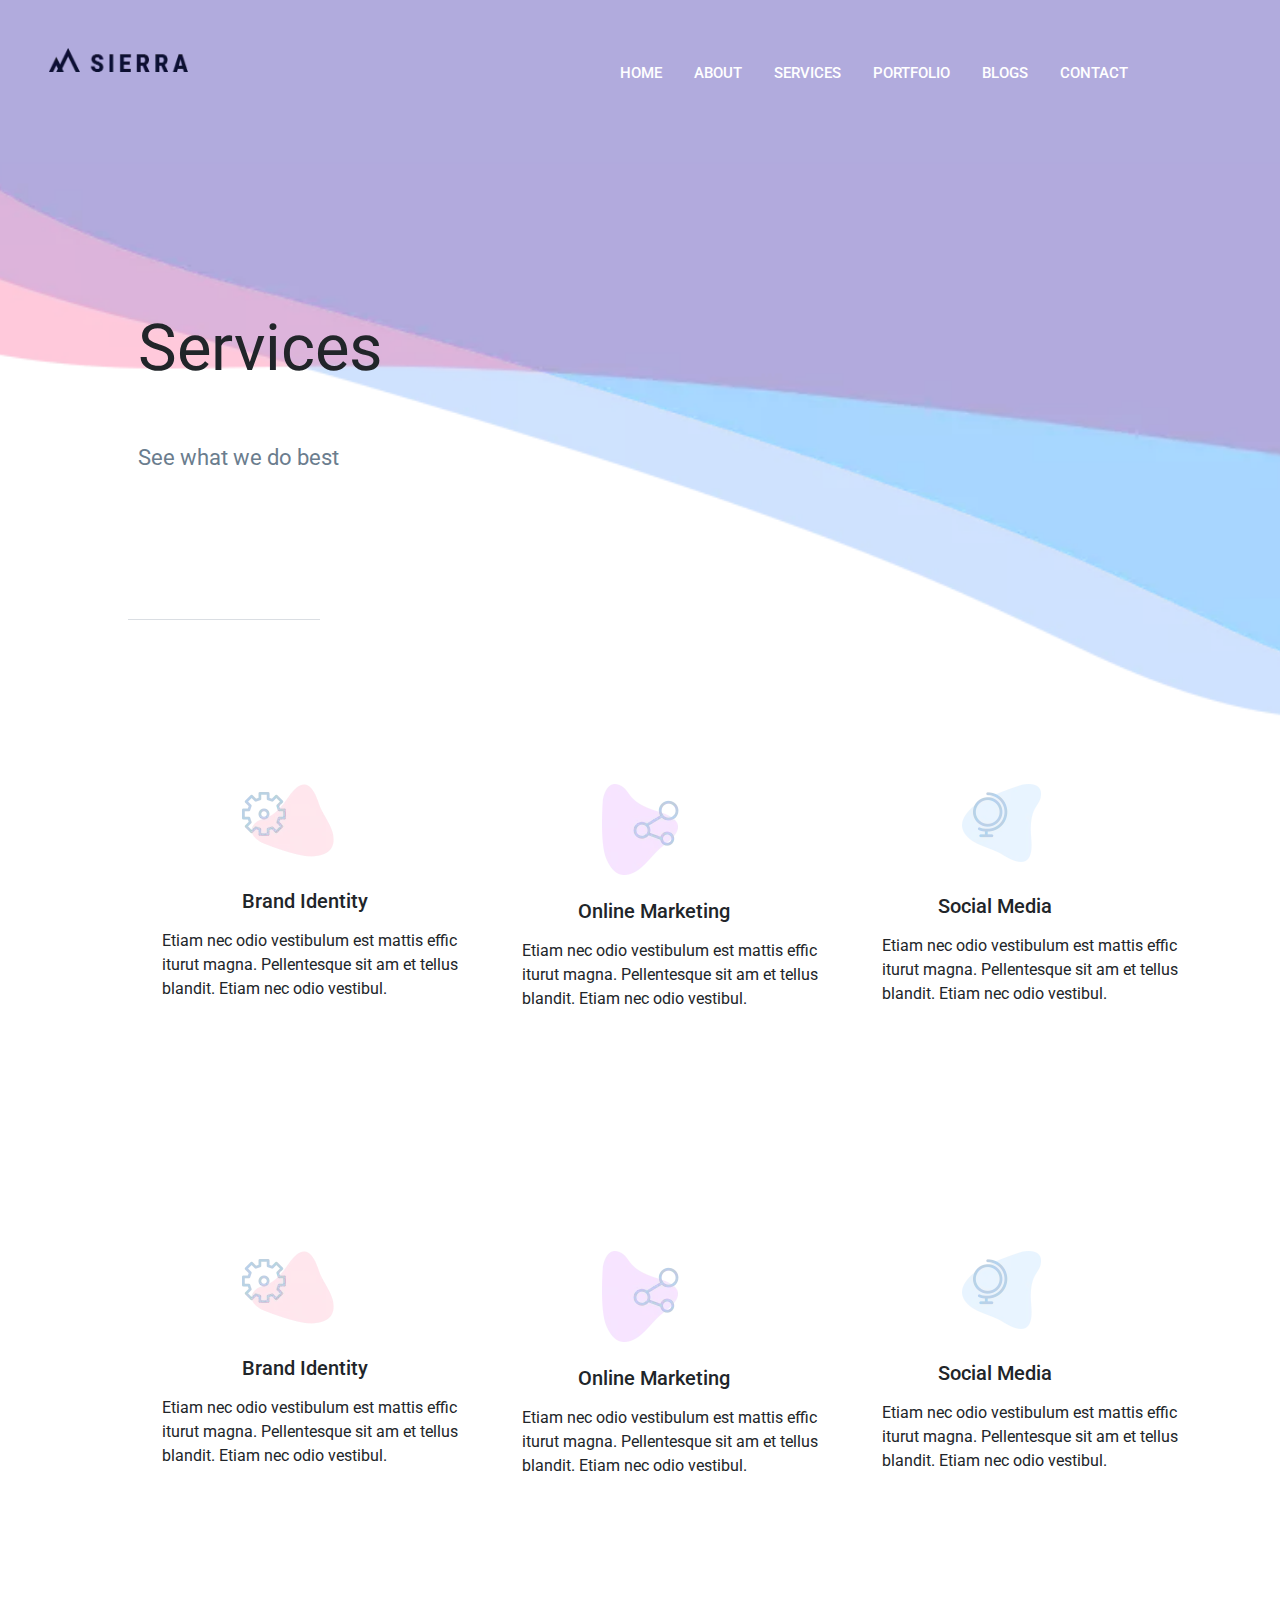
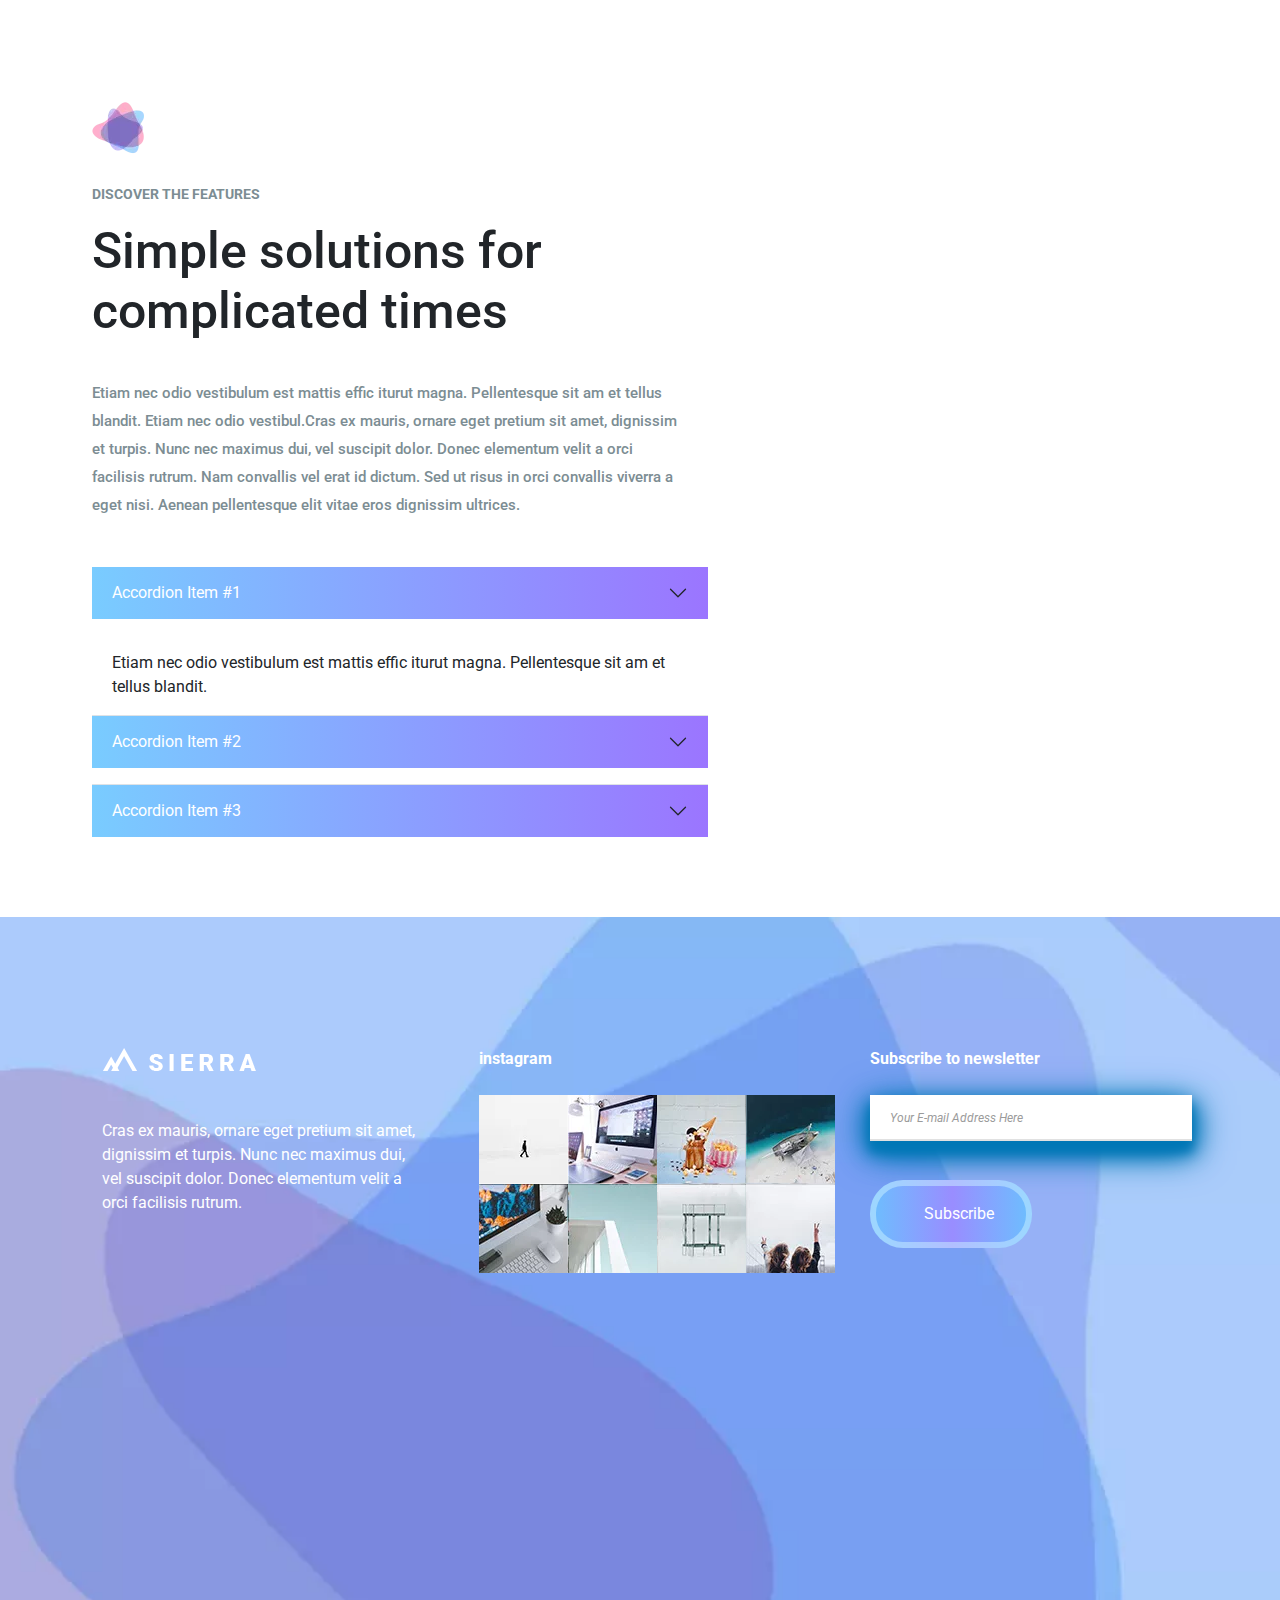
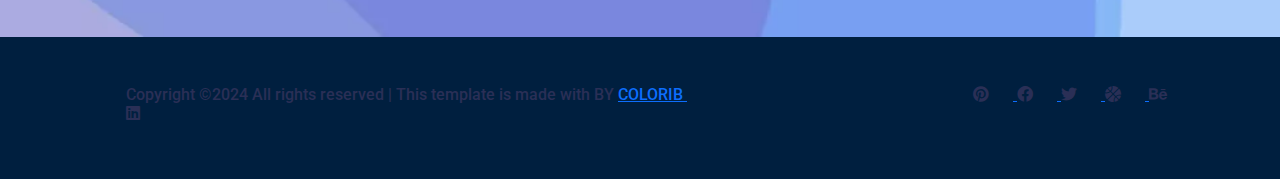
<file: pages/service.html>
<!doctype html>
<html lang="en">
  <head>
    <meta charset="utf-8">
    <meta name="viewport" content="width=device-width, initial-scale=1">
    <title>Bootstrap demo</title>
    <link href="https://cdn.jsdelivr.net/npm/bootstrap@5.3.3/dist/css/bootstrap.min.css" rel="stylesheet"
        integrity="sha384-QWTKZyjpPEjISv5WaRU9OFeRpok6YctnYmDr5pNlyT2bRjXh0JMhjY6hW+ALEwIH" crossorigin="anonymous">
    <link rel="stylesheet" href="style.css">
    <link rel="preconnect" href="https://fonts.googleapis.com">
    <link rel="preconnect" href="https://fonts.gstatic.com" crossorigin>
    <link
        href="https://fonts.googleapis.com/css2?family=Roboto:ital,wght@0,100;0,300;0,400;0,500;0,700;0,900;1,100;1,300;1,400;1,500;1,700;1,900&display=swap"
        rel="stylesheet">
    <link rel="stylesheet" href="https://cdnjs.cloudflare.com/ajax/libs/font-awesome/6.0.0-beta3/css/all.min.css">
  </head>
  <body>
    <section class="container10">
      <nav class="nav-bar">
          <div>
              <div>
                  <ul class="nav ms-5 mt-auto navbar1">
                      <img src="../images/logo.webp" class="mt-5 me-5" height="24px" width="140px"
                          alt="Description of the image">
                      <li class="nav-item mt-5 ms-5 nav-text">
                          <a class="nav-link active" aria-current="page" href="home.html">HOME</a>
                      </li>
                      <li class="nav-item mt-5">
                          <a class="nav-link" href="about.html">ABOUT</a>
                      </li>
                      <li class="nav-item mt-5">
                          <a class="nav-link" href="service.html">SERVICES</a>
                      </li>
                      <li class="nav-item mt-5">
                          <a class="nav-link" href="">PORTFOLIO</a>
                      </li>
                      <li class="nav-item mt-5">
                          <a class="nav-link" href="#">BLOGS</a>
                      </li>
                      <li class="nav-item mt-5">
                          <a class="nav-link" href="#">CONTACT</a>
                      </li>
                  </ul>
              </div>
      </nav>

      <div class="row">
          <div class="col-lg-12">
              <h1 class="mt-5 ms-5 fw-normal bg-text ">Services</h1>
              <p class="bg-text-1 ms-5">See what we do best</p>
              <hr class="line">
          </div>
      </div>
  </section>
  <section class="container">
        <div class="row ms-5 mt-5">
            <div class="col-lg-4 align-items-center card-hover ">
                <img src="../images/icon1.webp" class="ms-5 ps-5 mb-4" alt="">
                <h3 class="fs-5 ms-5 ps-5 mt-2">Brand Identity</h3>
                <p class="ms-3 mt-3">Etiam nec odio vestibulum est mattis effic iturut magna. Pellentesque sit am et
                    tellus blandit. Etiam nec odio vestibul.</p>
                <button class="button2" style="display: none;">Read More</button>
            </div>
            <div class="col-lg-4 card-hover">
                <img src="../images/icon2.webp" class="ms-5 ps-5 mb-4" alt="">
                <h2 class="fs-5 ms-5 ps-4 mt-0">Online Marketing
                </h2>
                <p class="ms-3 mt-3">Etiam nec odio vestibulum est mattis effic iturut magna. Pellentesque sit am et
                    tellus blandit. Etiam nec odio vestibul.</p>
                <br><br><br><br>
                <button class="button2" style="display: none;">Read More</button>

            </div>
            <div class="col-lg-4 card-hover     ">
                <img src="../images/icon3.webp" class="ms-5 ps-5 mb-4" alt="">
                <h3 class="fs-5 ms-5 ps-4 mt-2">Social Media
                </h3>
                <p class="ms-3 mt-3">Etiam nec odio vestibulum est mattis effic iturut magna. Pellentesque sit am et
                    tellus blandit. Etiam nec odio vestibul.</p>
                <button class="button2" style="display: none;">Read More</button>

        </div>
    </section>
    <section class="container">
        <div class="row ms-5 mt-5">
            <div class="col-lg-4 align-items-center card-hover ">
                <img src="../images/icon1.webp" class="ms-5 ps-5 mb-4" alt="">
                <h3 class="fs-5 ms-5 ps-5 mt-2">Brand Identity</h3>
                <p class="ms-3 mt-3">Etiam nec odio vestibulum est mattis effic iturut magna. Pellentesque sit am et
                    tellus blandit. Etiam nec odio vestibul.</p>
                <button class="button2" style="display: none;">Read More</button>
            </div>
            <div class="col-lg-4 card-hover">
                <img src="../images/icon2.webp" class="ms-5 ps-5 mb-4" alt="">
                <h2 class="fs-5 ms-5 ps-4 mt-0">Online Marketing
                </h2>
                <p class="ms-3 mt-3">Etiam nec odio vestibulum est mattis effic iturut magna. Pellentesque sit am et
                    tellus blandit. Etiam nec odio vestibul.</p>
                <br><br><br><br>
                <button class="button2" style="display: none;">Read More</button>

            </div>
            <div class="col-lg-4 card-hover     ">
                <img src="../images/icon3.webp" class="ms-5 ps-5 mb-4" alt="">
                <h3 class="fs-5 ms-5 ps-4 mt-2">Social Media
                </h3>
                <p class="ms-3 mt-3">Etiam nec odio vestibulum est mattis effic iturut magna. Pellentesque sit am et
                    tellus blandit. Etiam nec odio vestibul.</p>
                <button class="button2" style="display: none;">Read More</button>

            </div>
        </div>
    </section>
    
    <section class="container container11">
        <div class="row">
            <div class="col-lg-6 ms-5  mt-5" style="margin-left: 80px !important;">
                <img src="../images/img2.webp" alt="">
                <p class="sm-text-2">DISCOVER THE FEATURES</p>
                <h1 class="text-13">Simple solutions for complicated times</h1>
                <p class="sm-text-3">Etiam nec odio vestibulum est mattis effic iturut magna. Pellentesque sit am et
                    tellus blandit. Etiam
                    nec odio vestibul.Cras ex mauris, ornare eget pretium sit amet, dignissim et turpis. Nunc nec
                    maximus dui, vel suscipit dolor. Donec elementum velit a orci facilisis rutrum. Nam convallis vel
                    erat id dictum. Sed ut risus in orci convallis viverra a eget nisi. Aenean pellentesque elit vitae
                    eros dignissim ultrices.</p>
                    <div class="d-flex mt-5">
                        <div class="accordion accordion-flush" id="accordionFlushExample" class="">
                            <div class="accordion-item">
                                <h2 class="accordion-header">
                                    <!-- Added 'collapsed' class and set aria-expanded to false for the first button -->
                                    <button class="accordion-button collapsed w-100 bg-primary accordion1 mb-3" type="button" data-bs-toggle="collapse" data-bs-target="#flush-collapseOne" aria-expanded="false" aria-controls="flush-collapseOne">
                                        Accordion Item #1
                                    </button>
                                </h2>
                                <div id="flush-collapseOne" class="accordion-collapse collapse show" data-bs-parent="#accordionFlushExample">
                                    <div class="accordion-body">
                                        Etiam nec odio vestibulum est mattis effic iturut magna. Pellentesque sit am et tellus blandit.                                    </div>
                                </div>
                            </div>
                    
                            <div class="accordion-item">
                                <h2 class="accordion-header">
                                    <!-- Changed the target ID for the second accordion item -->
                                    <button class="accordion-button collapsed w-100 bg-primary accordion1 mb-3" type="button" data-bs-toggle="collapse" data-bs-target="#flush-collapseTwo" aria-expanded="false" aria-controls="flush-collapseTwo">
                                        Accordion Item #2
                                    </button>
                                </h2>
                                <div id="flush-collapseTwo" class="accordion-collapse collapse" data-bs-parent="#accordionFlushExample">
                                    <div class="accordion-body">
                                        Etiam nec odio vestibulum est mattis effic iturut magna. Pellentesque sit am et tellus blandit.                                    </div>
                                </div>
                            </div>
                    
                            <div class="accordion-item">
                                <h2 class="accordion-header">
                                    <!-- Changed the target ID for the third accordion item -->
                                    <button class="accordion-button collapsed w-100 bg-primary accordion1 mb-3" type="button" data-bs-toggle="collapse" data-bs-target="#flush-collapseThree" aria-expanded="false" aria-controls="flush-collapseThree">
                                        Accordion Item #3
                                    </button>
                                </h2>
                                <div id="flush-collapseThree" class="accordion-collapse collapse" data-bs-parent="#accordionFlushExample">
                                    <div class="accordion-body">
                                        Etiam nec odio vestibulum est mattis effic iturut magna. Pellentesque sit am et tellus blandit.                                    </div>
                                </div>
                            </div>
                        </div>
                    </div>
                    <div class="col-lg-6"><p></p></div>
                    </div>
                    </section>
                    
    <footer class="container mt-5 container6">
        <div class="row text-12 ms-5 ">
            <div class="col-lg-4 last-grid1"><img src="../images/white-logo.webp" alt="" class="text-light">
                <p class="last-text mt-5 fw-normal">Cras ex mauris, ornare eget pretium sit amet, dignissim et turpis.
                    Nunc nec maximus dui, vel suscipit
                    dolor. Donec elementum velit a orci facilisis rutrum.</p>
            </div>
            <div class="col-lg-4 text-12 last-grid-2">
                <p class="ms-4 ps-2 mb-4 fw-bolder">instagram</p>
                <ul class="d-flex">
                    <li><img src="../images/last-1.webp" alt=""></li>
                    <li><img src="../images/last-2.webp" alt=""></li>
                    <li><img src="../images/last-3.webp" alt=""></li>
                    <li><img src="../images/last-4.webp" alt=""></li>
                </ul>
                <ul class="d-flex  ul-img">
                    <li><img src="../images/last-5.webp" alt=""></li>
                    <li><img src="../images/last-6.webp" alt=""></li>
                    <li><img src="../images/last-7.webp" alt=""></li>
                    <li><img src="../images/last-8.webp" alt=""></li>

                </ul>
            </div>
            <div class="col-lg-4 last-grid-3">
                <p class="text-12 fw-bolder mb-4 ">Subscribe to newsletter</p>
                <input type="email" placeholder="Your E-mail Address Here" class="input2">
                <button class="btn button4 mt-4 pt-3 pb-3 px-5 pe-5 ">Subscribe</button>
                <!-- <input type="button" class="btn button04" value="Subscribe"> -->
            </div>
        </div>
    </footer>
    <section class="container last-container">
        <div class="row">
            <div class="col-lg-12 mt-5 mb-5  ">
                <h6 class="me-5 ms-5 ps-5">Copyright ©2024 All rights reserved | This template is made with BY <a href="" class="me-5 ">COLORIB <a href=""
                            class=" ms-5"> <i class="fa-brands fa-pinterest me-4 font-awesome font-awesome1"></i>
                            <i class="fa-brands fa-facebook me-4 font-awesome"></i>
                            <i class="fa-brands fa-twitter me-4 font-awesome"></i>
                            <i class="fa-solid fa-basketball me-4 font-awesome"></i>
                            <i class="fa-brands fa-behance  me-4 font-awesome"></i>
                            <i class="fa-brands fa-linkedin me-4 font-awesome"></i> </a>
            </div>
        </div></a></h6>

    </section>
 
                    
                    <!-- Optional JavaScript; choose one of the two! -->
                    <!-- Option 1: Bootstrap Bundle with Popper -->
                    <script src="https://cdn.jsdelivr.net/npm/bootstrap@5.0.2/dist/js/bootstrap.bundle.min.js" integrity="sha384-MrcW6ZMFYlzcLA8Nl+NtUVF0sA7MsXsP1UyJoMp4YLEuNSfAP+JcXn/tWtIaxVXM" crossorigin="anonymous"></script>
                    <script src="index.js"></script>
                    
            </div>
            <div class="col-lg-6"><p></p>
            </div>
        </div>
    </section>
    <!-- Optional JavaScript; choose one of the two! -->

    <!-- Option 1: Bootstrap Bundle with Popper -->
    <script src="https://cdn.jsdelivr.net/npm/bootstrap@5.0.2/dist/js/bootstrap.bundle.min.js" integrity="sha384-MrcW6ZMFYlzcLA8Nl+NtUVF0sA7MsXsP1UyJoMp4YLEuNSfAP+JcXn/tWtIaxVXM" crossorigin="anonymous"></script>
    <script src="index.js"></script>
    <!-- Option 2: Separate Popper and Bootstrap JS -->
    <!--
    <script src="https://cdn.jsdelivr.net/npm/@popperjs/core@2.9.2/dist/umd/popper.min.js" integrity="sha384-IQsoLXl5PILFhosVNubq5LC7Qb9DXgDA9i+tQ8Zj3iwWAwPtgFTxbJ8NT4GN1R8p" crossorigin="anonymous"></script>
    <script src="https://cdn.jsdelivr.net/npm/bootstrap@5.0.2/dist/js/bootstrap.min.js" integrity="sha384-cVKIPhGWiC2Al4u+LWgxfKTRIcfu0JTxR+EQDz/bgldoEyl4H0zUF0QKbrJ0EcQF" crossorigin="anonymous"></script>
    -->
  </body>
</html>
</file>
<file: style.css>
* {
        box-sizing: border-box;
    }

    body {
        font-family: "Roboto", sans-serif;
        overflow-x: hidden;
    }

    .navbar1 .nav-link {
        color: white;
    }

    .navbar1 .nav-link:hover {
        color: black;
    }

    .container1 {
        background-image: url("../images/bg-img1.png");
        background-position: center center;
        background-repeat: no-repeat;
        background-size: cover;
        height: 100vh;
        max-width: 100%;

        /* background-attachment:auto; */
        /* position: relative; */
        /* z-index: -1; */
        /* background: url("../images/bg-img1.png"); no-repeat scroll center center; */
    }

    .nav-text {
        padding-left: 320px;
    }

    .carousel-item {
        transition: transform 0.5s ease-in-out;
        opacity: 0;
        /* Start hidden */
    }

    .carousel-item.active {
        opacity: 1;
        /* Fade in */
    }

    .img-1 {
        padding-left: 770px !important;
        height: 700px;
    }

    .home-text-1 {
        padding-right: 300px;
        /* font-size: 60px; */
        position: absolute;
        left: 0;
        top: 0;
        margin-top: 150px !important;
    }

    h1 {
        font-size: 65px;
    }

    .text-1 {
        font-size: 25px;
        font-weight: 500;
    }

    .text-2 {
        position: absolute;
        left: 0;
        margin-left: 200px;
    }

    .button1 {
        color: #fff;
        background-color: #a8bac4 !important;
        background-image: linear-gradient(to right, #6fbcfe 0%, #998dff 51%, #6fbcfe 100%);
        border: 6px solid rgba(204, 241, 255, 0.5);
        border-radius: 33px;
        transition: 1s;
        position: absolute;
        top: 0;
        margin-top: 400px;
        margin-left: 250px;
        width: 16%;
    }

    .button1:hover {
        color: linear-gradient(to right, #6fbcfe 100%, #998dff 51%, #6fbcfe 0%);
        background-color: transparent;
        background-color: #fff;
    }

    .sm-img {
        margin: 190px 0px 0px 650px !important;
        height: 40px !important;
    }

    .sm-text {
        padding: 20px 0px 0px 600px;
        font-size: 14px;
        font-weight: bold;
        color: rgb(124, 141, 147);
    }

    .sm-text-1 {
        /* padding:10px 0px 0px 450px; */
        font-size: 48px;
        margin-left: 430px;
        margin-right: -360px;
        /* font-weight: ; */
        /* color: rgb(124,47); */
    }

    .card-hover {
        padding: 1rem;
        /* Equivalent to p-3 */
        margin-bottom: 3rem;
        /* Equivalent to mb-5 */
        /* background-color: #f8f9fa; Example color for bg-body-tertiary */
        /* border-radius: 0.25rem; Equivalent to rounded */
        /* box-shadow: 0 10px 15px rgba(0, 0, 0, 0.1); Large shadow */
        transition: background-color 0.3s, transform 0.3s, box-shadow 0.3s;
        /* Smooth transitions */
    }

    .card-hover:hover {
        background-color: #e9ecef;
        /* Change background color on hover */
        box-shadow: 0 40px 30px rgba(0, 0, 0, 0.2);
        /* Larger shadow on hover */
        transform: scale(1.05);
        /* Slightly enlarge the item on hover */
    }

    .button2 {
        color: #fff;
        background-color: #0077b6 !important;
        background-image: linear-gradient(to right, #6fbcfe 0%, #998dff 51%, #6fbcfe 100%);
        border: 6px solid rgba(204, 241, 255, 0.5);
        border-radius: 33px;
        transition: 1s;
        position: absolute;
        top: 0;
        margin-top: 260px;
        margin-left: 80px;
        padding: 10px 20px;
    }

    .button2:hover {
        color: linear-gradient(to right, #6fbcfe 100%, #998dff 51%, #6fbcfe 0%);
        background-color: transparent;
        background-color: #fff;
    }

    .container2 {
        background-image: url("../images/img-grid1.webp");
        background-position: center center;
        background-repeat: no-repeat;
        background-size: contain;
        min-height: 100% !important;
        max-width: 100% !important;
        position: absolute;
        left: 0;
        /* top: 0 !important; */
        z-index: -1;
        background-size: 110%;
        margin-top: -60px !important;
        /* width: 0%; */
        box-sizing: border-box;
        /* filter: drop-shadow(1px 1px 1px black); */
    }

    .sm-img-text1 {
        font-size: 15px;
        font-weight: 400;
    }

    .sm-img-text-1 {
        font-size: 15px;
        font-weight: 400;
        /* margin-left: 64px; */
        padding-left: 30px !important;
        margin-top: -10px;
    }

    .sm-img-text2 {
        margin-top: -30px;
        font-size: 12px;
        padding-left: 23px !important;
        color: darkgreen;
    }

    .grid-2 {
        /* margin-top: 1350px; */
        /* margin-left: -70px; */
        position: absolute;
        top: 195%;
    }

    .sm-img2 {
        margin: 240px 0px 20px 370px !important;
        height: 50px;
        width: 50px;
    }

    .sm-text3 {
        /* padding:20px 0px 0px 400px; */
        font-size: 14px;
        font-weight: bold;
        color: rgb(124, 141, 147);
        margin-left: 380px;
        margin-right: -360px;
    }

    .grid-3 {
        padding-left: 850px !important;
        position: absolute;
        top: 50;
    }

    .sm-text4 {
        /* padding:20px 0px 0px 400px; */
        font-size: 15px;
        line-height: 28px;
        font-weight: 500;
        color: rgb(124, 141, 147);
        margin-left: 380px;
        margin-right: -360px;
    }

    .grid-1 {
        margin-top: 220px !important;
    }

    .sm-text5 {
        /* padding:20px 0px 0px 400px; */
        font-size: 15px;
        line-height: 28px;
        font-weight: 500;
        color: white;
        margin-left: 80px;
        margin-right: 60px;
    }

    .inner-div {
        margin-left: -30px;
    }


    .sm-text-1-1 {
        /* padding:10px 0px 0px 450px; */
        font-size: 48px;
        margin-left: 370px;
        margin-right: -360px;
        /* font-weight: ; */
        /* color: rgb(124,47); */
    }

    .text-3 {
        font-size: 14px;
        font-weight: bold;
        color: rgb(124, 141, 147);
        /* margin-left: 380px;
        margin-right: -360px; */
    }

    .container3 {
        position: absolute;
        top: 50;
        margin-top: 400px;
        /* left: 0; */
    }

    .grid-4 {
        position: absolute;
        left: 0 !important;
        margin-left: 110px;
    }


    .text-4 {
        /* padding:10px 0px 0px 450px; */
        font-size: 48px;
        /* margin-left: 370px;
        margin-right: -360px; */
        /* font-weight: ; */
        /* color: rgb(124,47); */
        margin-right: 100px;
    }

    .sm-img3 {
        margin: 240px 0px 20px 0px !important;
        height: 50px;
        width: 50px;
    }

    .text-5 {
        /* padding:20px 0px 0px 400px; */
        font-size: 15px;
        line-height: 28px;
        font-weight: 500;
        color: rgb(124, 141, 147);
        margin-left: 0px;
        margin-right: 120px;
    }

    .list {
        display: flex;
        flex-wrap: wrap;
        /* margin-left: -100px; */
        color: #7c8d93 !important;
    }

    li {
        color: #7c8d93;
        font-weight: 500;
        font-size: 15px;
        line-height: 34px;
        transition: all 400ms linear 0s;
        list-style: none;

    }

    .list li::before {
        content: "-" !important;
        padding: 9px;
    }

    li:hover {
        color: aqua;
        line-height: 38px;
    }

    .grids {
        margin: 250px 0px 0px 810px !important;
    }

    .input1 {
        width: 100%;
        background-color: black !important;
    }

    input,
    textarea {
        width: 100%;
        padding: 10px;
        margin-bottom: 15px;
        border: none;
        border-bottom: 2px solid #e1e1e1;
        color: #a5bbd0;
        box-shadow: none;
        font-style: italic;
        touch-action: manipulation;
        outline: none;
    }

    input:focus,
    textarea:focus {
        border-bottom: 3px solid #6fbcfe;
        /* color: none; */
    }

    /* textarea {
        width: 100%;
        padding: 10px;
        margin-bottom: 15px;
        border: none;
        border-bottom: 1px solid #e1e1e1;    
        box-shadow: none;
        color: #a5bbd0;

    } */

    input,
    .form-control {
        display: block;
        visibility: visible;
        width: 100%;
    }

    .forms {
        position: absolute;
        /* top: 70 !important;SS */
        top: 50 !important;
        margin-top: 1300px;
        border-color: #a8bac4;
        /* margin-right: 100px !important; */
        /* left: 3%; */
        font-size: 14px;
    }

    .img3 {
        margin: 0px 0px 20px 0px !important;
        height: 50px;
        width: 50px;
        position: absolute;
        /* bottom: 80 !important   ; */
        /* 
    top: 40 !important;
    margin-top: 800px !important; */
    }

    .text-6 {
        font-size: 14px;
        font-weight: bold;
        color: rgb(124, 141, 147);
        /* margin-left: 380px;
        margin-right: -360px; */
        margin-top: 70px !important;
    }


    .text-7 {
        /* padding:10px 0px 0px 450px; */
        font-size: 48px;
        /* margin-left: 370px;
        margin-right: -360px; */
        /* font-weight: ; */
        /* color: rgb(124,47); */
        margin-right: 100px;
    }



    .text-8 {
        /* padding:20px 0px 0px 400px; */
        font-size: 15px;
        line-height: 28px;
        font-weight: 500;
        color: rgb(124, 141, 147);
        margin-left: 0px;
        margin-right: 120px;
    }

    .container4 {
        position: absolute;
        top: 90;
        margin-top: 1200px;
        margin-left: 650px !important;
        padding-right: 50px !important;
    }

    .text-9 {
        font-size: 17px;
        font-weight: bold;
        color: rgb(124, 141, 147);
        /* margin-left: 380px;
        margin-right: -360px; */
        margin-top: 30px !important;
        transition: all 400ms linear 0s;
        cursor: pointer;
    }

    .text-9:hover {
        color: aqua;
        line-height: 1.5;
        font-size: 19px;
    }

    .button3 {
        color: #fff;
        background-color: #a8bac4 !important;
        background-image: linear-gradient(to right, #6fbcfe 0%, #998dff 51%, #6fbcfe 100%);
        border: 6px solid rgba(204, 241, 255, 0.5);
        border-radius: 33px;
        transition: 1s;
        position: absolute;
        top: 2% !important;
        margin-top: 403px;
        /* margin-right:1800px !important; */
        width: 27%;
        /* left: -30%; */
        right: 168%
    }

    /* .container5{
        background-image: url("../images/world.webp");
        background-position: center center;
        background-repeat: no-repeat;
        background-size: cover;
        height: 100vh;
        max-width: 100%;
        position: absolute;
        top: 60% !important ;
        margin-top: 800px !important;

    } */
    .world-img {
        margin-top: 1790px !important;
        position: relative;
        margin-left: 250px !important;
        /* bottom: 10; */
    }

    .world-text {
        background-color: #fff;
        /* margin-top: 790px !important; */
        position: absolute;
        top: 550% !important;
        max-width: 550px !important;
        width: 100% !important;
        height: 24%;
        border-left: 7px;
        left: 12%;
        border-image: linear-gradient(to bottom, #9b8aff 3%, #6ebcfe 100%);
        border-image-slice: 1;
        border-style: solid;
        border-bottom: none;
        border-top: none;
        border-right: none;
        padding-left: 80px;

        padding-top: 10px;
    }

    .text-10 {
        position: absolute;
        top: 557%;
        left: 16%;
    }

    .text-11 {
        position: absolute;
        top: 557%;
        left: 31%;
    }
    .container6{
        background-image: url(../images/last-bg.webp);
        background-repeat: no-repeat;
        background-size: cover !important;
        padding: 130px 0px 115px 0px;
        max-width: 100%;
        height: 80vh;
        /* background: url(../images/last-bg.webp) no-repeat scroll center center;
        padding: 130px 0px 115px 0px;
        background-size: cover;
        max-width: 100%;
    */

    }

    .button04 {
        color: #fff;
        background-color: #a8bac4 !important;
        background-image: linear-gradient(to right, #6fbcfe 0%, #998dff 51%, #6fbcfe 100%);
        border: 6px solid rgba(204, 241, 255, 0.5);
        border-radius: 33px;
        transition: 1s;
        position: absolute;
        top: 62% !important;
        /* margin-top: 403px; */
        /* margin-right:1800px !important; */
        width: 27%;
        /* left: -30%; */
        right: 168%
    }
    .input2{
        width: 80%;
        background-color: #fff;
        padding: 10px 10px 10px 20px;
        box-shadow: 0 10px 10px #0077b6,
        0 10px 20px #0077b6,
        0 10px 30px #0077b6,
        0 10px 40px #0077b6
        ;
    }

    .input2::placeholder{
        font-size: 12px;
        font-style: italic;
        color: #9b9b9b;
    }
    .text-12{
        color: #fff;
    }


    .button4 {
        color: #fff;
        background-color: #a8bac4 !important;
        background-image: linear-gradient(to right, #6fbcfe 0%, #998dff 51%, #6fbcfe 100%);
        border: 6px solid rgba(204, 241, 255, 0.5);
        border-radius: 33px;
        transition: 1s;
        position: absolute;
        /* top: 0; */
        /* margin-top: 400px; */
        /* margin-left: 250px; */
        width: 38%;
    }

    .button4:hover {
        color: linear-gradient(to right, #6fbcfe 100%, #998dff 51%, #6fbcfe 0%);
        background-color: transparent;
        background-color: #fff;
    }
    .ul-img{
        margin-top: -16px;
    }
    .last-grid1{
        /* margin-left: 20px; */
        /* margin-right: 1800px !important; */
        position: absolute;
        left: 7%;
    }
    .last-text{
        margin-right: 80px;
    }
    .last-grid-2{
        position: absolute;
        left: 34%;
    }
    .last-grid-3{
        position: absolute;
        left: 67%;
    }
    .last-container{
        background-color:  #001f3f; 
    max-width: 100%;
    color: #2a2f56;
    font-size: 14px;
    padding-left: 30px;
    }
    .font-awesome1{
        margin-left: 190px;
    }
    .font-awesome{
        color: #2a2f56;
        margin-right: 10px;
    }
    .font-awesome:hover{
        color: #fff;
    }
    .bg-text{
        position: absolute;
        top: 29%;
        left: 7%;
    }
    .bg-text-1{
        /* color: rgba(209, 241, 255, 0.5); */
        /* color: aqua; */
        font-weight: 400;
        color: black;
        position: absolute;
        top: 49%;
        left: 7%;
        font-size: 22px;
        color: #6b7d8e;
    }
    .line{
        width: 15%;
        position: absolute;
        top: 67%;
        color: #6b7d8e;
        left: 10%;
    }


    .container10 {
        background-image: url("../images/about-bg.webp");
        background-position: center center;
        background-repeat: no-repeat;
        background-size: cover;
        height: 80vh;
        max-width: 100%;

        /* background-attachment:auto; */
        /* position: relative; */
        /* z-index: -1; */
        /* background: url("../images/bg-img1.png"); no-repeat scroll center center; */
    }
    .sm-text-2 {
        padding: 30px 0px 0px 0px;
        font-size: 14px;
        font-weight: bold;
        color: rgb(124, 141, 147);
    }
    .text-13{
        font-size: 50px;
    }

    .sm-text-3{
        padding: 30px 25px 0px 0px;
        font-size: 15px;
        line-height: 28px;
        font-weight: bold;
        color:#7c8d93;
        font-weight: 500;
    }
    .full-img{
        position: absolute;
        left: 50%;
        max-width: 100%;
        top: 86%;
        width: 49%;
        box-shadow: 0px 27px 68px 0px rgba(0, 0, 0, 0.4);
        /* align-self: center; */
    }.scroll-container {
        width: 100%;
        overflow: hidden;
        margin-top: 90px !important;
        cursor: grab !important;
        /* margin-top: 400px !important; */
        margin-bottom: 100px;
    }
    
    .scroll-content {
        display: flex;
        width: max-content;
        transition: transform 0.3s ease;
    }
    
    .scroll-item {
        min-width: 30px;
        margin-right: 10px;
        margin-left: 100px;
        /* background-color: #ddd; */
        /* padding: 20px; */
        text-align: center;
        border-radius: 10px;
        padding: 20px 0px 55px 0px;
        
        /* padding: 30px 35px 0px 200px; */

    }
    .drag-1{
        color: #7c8d93;
        /* padding-right: 100px;
        padding-left: 200px; */
        /* padding: 90px 35px 0px 50px !important; */
        line-height: 26px ;

        /* margin-left: ; */
        font-size: 15px;
        z-index: 10;

    }
    
    .scroll-mid {
        content: "";
        background: url(../images/mid-img.webp) no-repeat scroll center center;
        background-repeat: no-repeat;
        background-size: contain;
        background-attachment: fixed !important;
      /* background-position: center center; */
      z-index: -1;
      width: 100%;
      /* position: absolute; */
      max-width: 1324px;
      height: 100vh;
    }
    .container11{
        background: url(../images/invisible-img.webp)no-repeat fixed center right;
        width: 100%;
        background-size: cover;
        position: relative;
        max-width: 1350px;
    }
    .accordion1 {
        background: linear-gradient(to right, #79ccff 0%, #9b75ff 100%);
        color: #fff;
    }
    .container12 {
        position: absolute;
        top: 76%;
        left: 53%;
        /* margin-top: 1200px;
        margin-left: 950px !important;
        padding-right: 50px !important; */
    }

    .button5 {
        color: #fff;
        background-color: #a8bac4 !important;
        background-image: linear-gradient(to right, #6fbcfe 0%, #998dff 51%, #6fbcfe 100%);
        border: 6px solid rgba(204, 241, 255, 0.5) !important   ;
        border-radius: 33px !important;
        transition: 1s;
        position: absolute;
        top: 0;
        margin-top: 280px;
        margin-left: 0px;
        width: 22% !important;
        
    }

    .button5:hover {
        color: linear-gradient(to right, #6fbcfe 100%, #998dff 51%, #6fbcfe 0%) !important;
        background-color: transparent !important;
        background-color: #fff !important; 
    }
    .map{
        /* margin-top: 200px !important ; */
        position: absolute;
        top: 150% !important;
        width: 150% !important;
        max-width: 1350px !important;
    }
    .world-text1 {
        background-color: #fff;
        /* margin-top: 790px !important; */
        position: absolute;
        top: 39% !important;
        max-width: 550px !important;
        width: 100% !important;
        height: 26%;
        border-left: 7px;
        left: 12%;
        border-image: linear-gradient(to bottom, #9b8aff 3%, #6ebcfe 100%);
        border-image-slice: 1;
        border-style: solid;
        border-bottom: none;
        border-top: none;
        border-right: none;
        padding-left: 80px;

        padding-top: 10px;
    }
    .text-14{
        position: absolute;
        top: 47%;
        left: 16%;
    }

    .text-15 {
        position: absolute;
        top: 47%;
        left: 31%;
    }
    .container-last{
        background-image: url(../images/last-bg.webp);
        background-repeat: no-repeat;
        background-size: cover !important;
        padding: 130px 0px 115px 0px;
        max-width: 100% !important;
        position: absolute;
        top: 222% !important;
        height: 80vh;
        /* background: url(../images/last-bg.webp) no-repeat scroll center center;
        padding: 130px 0px 115px 0px;
        background-size: cover;
        max-width: 100%;
    */

    }
    .last-container1{
        position: absolute;
        top:309%;
        background-color:  #001f3f; 
    max-width: 100% !important;
    color: #2a2f56;
    font-size: 14px;
    /* padding-left: 30px; */
    }
</file>
<file: pages/style.css>
* {
        box-sizing: border-box;
    }

    body {
        font-family: "Roboto", sans-serif;
        overflow-x: hidden;
    }

    .navbar1 .nav-link {
        color: white;
    }

    .navbar1 .nav-link:hover {
        color: black;
    }

    .container1 {
        background-image: url("../images/bg-img1.png");
        background-position: center center;
        background-repeat: no-repeat;
        background-size: cover;
        height: 100vh;
        max-width: 100%;

        /* background-attachment:auto; */
        /* position: relative; */
        /* z-index: -1; */
        /* background: url("../images/bg-img1.png"); no-repeat scroll center center; */
    }

    .nav-text {
        padding-left: 320px;
    }

    .carousel-item {
        transition: transform 0.5s ease-in-out;
        opacity: 0;
        /* Start hidden */
    }

    .carousel-item.active {
        opacity: 1;
        /* Fade in */
    }

    .img-1 {
        padding-left: 770px !important;
        height: 700px;
    }

    .home-text-1 {
        padding-right: 300px;
        /* font-size: 60px; */
        position: absolute;
        left: 0;
        top: 0;
        margin-top: 150px !important;
    }

    h1 {
        font-size: 65px;
    }

    .text-1 {
        font-size: 25px;
        font-weight: 500;
    }

    .text-2 {
        position: absolute;
        left: 0;
        margin-left: 200px;
    }

    .button1 {
        color: #fff;
        background-color: #a8bac4 !important;
        background-image: linear-gradient(to right, #6fbcfe 0%, #998dff 51%, #6fbcfe 100%);
        border: 6px solid rgba(204, 241, 255, 0.5);
        border-radius: 33px;
        transition: 1s;
        position: absolute;
        top: 0;
        margin-top: 400px;
        margin-left: 250px;
        width: 16%;
    }

    .button1:hover {
        color: linear-gradient(to right, #6fbcfe 100%, #998dff 51%, #6fbcfe 0%);
        background-color: transparent;
        background-color: #fff;
    }

    .sm-img {
        margin: 190px 0px 0px 650px !important;
        height: 40px !important;
    }

    .sm-text {
        padding: 20px 0px 0px 600px;
        font-size: 14px;
        font-weight: bold;
        color: rgb(124, 141, 147);
    }

    .sm-text-1 {
        /* padding:10px 0px 0px 450px; */
        font-size: 48px;
        margin-left: 430px;
        margin-right: -360px;
        /* font-weight: ; */
        /* color: rgb(124,47); */
    }

    .card-hover {
        padding: 1rem;
        /* Equivalent to p-3 */
        margin-bottom: 3rem;
        /* Equivalent to mb-5 */
        /* background-color: #f8f9fa; Example color for bg-body-tertiary */
        /* border-radius: 0.25rem; Equivalent to rounded */
        /* box-shadow: 0 10px 15px rgba(0, 0, 0, 0.1); Large shadow */
        transition: background-color 0.3s, transform 0.3s, box-shadow 0.3s;
        /* Smooth transitions */
    }

    .card-hover:hover {
        background-color: #e9ecef;
        /* Change background color on hover */
        box-shadow: 0 40px 30px rgba(0, 0, 0, 0.2);
        /* Larger shadow on hover */
        transform: scale(1.05);
        /* Slightly enlarge the item on hover */
    }

    .button2 {
        color: #fff;
        background-color: #0077b6 !important;
        background-image: linear-gradient(to right, #6fbcfe 0%, #998dff 51%, #6fbcfe 100%);
        border: 6px solid rgba(204, 241, 255, 0.5);
        border-radius: 33px;
        transition: 1s;
        position: absolute;
        top: 0;
        margin-top: 260px;
        margin-left: 80px;
        padding: 10px 20px;
    }

    .button2:hover {
        color: linear-gradient(to right, #6fbcfe 100%, #998dff 51%, #6fbcfe 0%);
        background-color: transparent;
        background-color: #fff;
    }

    .container2 {
        background-image: url("../images/img-grid1.webp");
        background-position: center center;
        background-repeat: no-repeat;
        background-size: contain;
        min-height: 100% !important;
        max-width: 100% !important;
        position: absolute;
        left: 0;
        /* top: 0 !important; */
        z-index: -1;
        background-size: 110%;
        margin-top: -60px !important;
        /* width: 0%; */
        box-sizing: border-box;
        /* filter: drop-shadow(1px 1px 1px black); */
    }

    .sm-img-text1 {
        font-size: 15px;
        font-weight: 400;
    }

    .sm-img-text-1 {
        font-size: 15px;
        font-weight: 400;
        /* margin-left: 64px; */
        padding-left: 30px !important;
        margin-top: -10px;
    }

    .sm-img-text2 {
        margin-top: -30px;
        font-size: 12px;
        padding-left: 23px !important;
        color: darkgreen;
    }

    .grid-2 {
        /* margin-top: 1350px; */
        /* margin-left: -70px; */
        position: absolute;
        top: 195%;
    }

    .sm-img2 {
        margin: 240px 0px 20px 370px !important;
        height: 50px;
        width: 50px;
    }

    .sm-text3 {
        /* padding:20px 0px 0px 400px; */
        font-size: 14px;
        font-weight: bold;
        color: rgb(124, 141, 147);
        margin-left: 380px;
        margin-right: -360px;
    }

    .grid-3 {
        padding-left: 850px !important;
        position: absolute;
        top: 50;
    }

    .sm-text4 {
        /* padding:20px 0px 0px 400px; */
        font-size: 15px;
        line-height: 28px;
        font-weight: 500;
        color: rgb(124, 141, 147);
        margin-left: 380px;
        margin-right: -360px;
    }

    .grid-1 {
        margin-top: 220px !important;
    }

    .sm-text5 {
        /* padding:20px 0px 0px 400px; */
        font-size: 15px;
        line-height: 28px;
        font-weight: 500;
        color: white;
        margin-left: 80px;
        margin-right: 60px;
    }

    .inner-div {
        margin-left: -30px;
    }


    .sm-text-1-1 {
        /* padding:10px 0px 0px 450px; */
        font-size: 48px;
        margin-left: 370px;
        margin-right: -360px;
        /* font-weight: ; */
        /* color: rgb(124,47); */
    }

    .text-3 {
        font-size: 14px;
        font-weight: bold;
        color: rgb(124, 141, 147);
        /* margin-left: 380px;
        margin-right: -360px; */
    }

    .container3 {
        position: absolute;
        top: 50;
        margin-top: 400px;
        /* left: 0; */
    }

    .grid-4 {
        position: absolute;
        left: 0 !important;
        margin-left: 110px;
    }


    .text-4 {
        /* padding:10px 0px 0px 450px; */
        font-size: 48px;
        /* margin-left: 370px;
        margin-right: -360px; */
        /* font-weight: ; */
        /* color: rgb(124,47); */
        margin-right: 100px;
    }

    .sm-img3 {
        margin: 240px 0px 20px 0px !important;
        height: 50px;
        width: 50px;
    }

    .text-5 {
        /* padding:20px 0px 0px 400px; */
        font-size: 15px;
        line-height: 28px;
        font-weight: 500;
        color: rgb(124, 141, 147);
        margin-left: 0px;
        margin-right: 120px;
    }

    .list {
        display: flex;
        flex-wrap: wrap;
        /* margin-left: -100px; */
        color: #7c8d93 !important;
    }

    li {
        color: #7c8d93;
        font-weight: 500;
        font-size: 15px;
        line-height: 34px;
        transition: all 400ms linear 0s;
        list-style: none;

    }

    .list li::before {
        content: "-" !important;
        padding: 9px;
    }

    li:hover {
        color: aqua;
        line-height: 38px;
    }

    .grids {
        margin: 250px 0px 0px 810px !important;
    }

    .input1 {
        width: 100%;
        background-color: black !important;
    }

    input,
    textarea {
        width: 100%;
        padding: 10px;
        margin-bottom: 15px;
        border: none;
        border-bottom: 2px solid #e1e1e1;
        color: #a5bbd0;
        box-shadow: none;
        font-style: italic;
        touch-action: manipulation;
        outline: none;
    }

    input:focus,
    textarea:focus {
        border-bottom: 3px solid #6fbcfe;
        /* color: none; */
    }

    /* textarea {
        width: 100%;
        padding: 10px;
        margin-bottom: 15px;
        border: none;
        border-bottom: 1px solid #e1e1e1;    
        box-shadow: none;
        color: #a5bbd0;

    } */

    input,
    .form-control {
        display: block;
        visibility: visible;
        width: 100%;
    }

    .forms {
        position: absolute;
        /* top: 70 !important;SS */
        top: 50 !important;
        margin-top: 1300px;
        border-color: #a8bac4;
        /* margin-right: 100px !important; */
        /* left: 3%; */
        font-size: 14px;
    }

    .img3 {
        margin: 0px 0px 20px 0px !important;
        height: 50px;
        width: 50px;
        position: absolute;
        /* bottom: 80 !important   ; */
        /* 
    top: 40 !important;
    margin-top: 800px !important; */
    }

    .text-6 {
        font-size: 14px;
        font-weight: bold;
        color: rgb(124, 141, 147);
        /* margin-left: 380px;
        margin-right: -360px; */
        margin-top: 70px !important;
    }


    .text-7 {
        /* padding:10px 0px 0px 450px; */
        font-size: 48px;
        /* margin-left: 370px;
        margin-right: -360px; */
        /* font-weight: ; */
        /* color: rgb(124,47); */
        margin-right: 100px;
    }



    .text-8 {
        /* padding:20px 0px 0px 400px; */
        font-size: 15px;
        line-height: 28px;
        font-weight: 500;
        color: rgb(124, 141, 147);
        margin-left: 0px;
        margin-right: 120px;
    }

    .container4 {
        position: absolute;
        top: 90;
        margin-top: 1200px;
        margin-left: 650px !important;
        padding-right: 50px !important;
    }

    .text-9 {
        font-size: 17px;
        font-weight: bold;
        color: rgb(124, 141, 147);
        /* margin-left: 380px;
        margin-right: -360px; */
        margin-top: 30px !important;
        transition: all 400ms linear 0s;
        cursor: pointer;
    }

    .text-9:hover {
        color: aqua;
        line-height: 1.5;
        font-size: 19px;
    }

    .button3 {
        color: #fff;
        background-color: #a8bac4 !important;
        background-image: linear-gradient(to right, #6fbcfe 0%, #998dff 51%, #6fbcfe 100%);
        border: 6px solid rgba(204, 241, 255, 0.5);
        border-radius: 33px;
        transition: 1s;
        position: absolute;
        top: 2% !important;
        margin-top: 403px;
        /* margin-right:1800px !important; */
        width: 27%;
        /* left: -30%; */
        right: 168%
    }

    /* .container5{
        background-image: url("../images/world.webp");
        background-position: center center;
        background-repeat: no-repeat;
        background-size: cover;
        height: 100vh;
        max-width: 100%;
        position: absolute;
        top: 60% !important ;
        margin-top: 800px !important;

    } */
    .world-img {
        margin-top: 1790px !important;
        position: relative;
        margin-left: 250px !important;
        /* bottom: 10; */
    }

    .world-text {
        background-color: #fff;
        /* margin-top: 790px !important; */
        position: absolute;
        top: 550% !important;
        max-width: 550px !important;
        width: 100% !important;
        height: 24%;
        border-left: 7px;
        left: 12%;
        border-image: linear-gradient(to bottom, #9b8aff 3%, #6ebcfe 100%);
        border-image-slice: 1;
        border-style: solid;
        border-bottom: none;
        border-top: none;
        border-right: none;
        padding-left: 80px;

        padding-top: 10px;
    }

    .text-10 {
        position: absolute;
        top: 557%;
        left: 16%;
    }

    .text-11 {
        position: absolute;
        top: 557%;
        left: 31%;
    }
    .container6{
        background-image: url(../images/last-bg.webp);
        background-repeat: no-repeat;
        background-size: cover !important;
        padding: 130px 0px 115px 0px;
        max-width: 100%;
        height: 80vh;
        /* background: url(../images/last-bg.webp) no-repeat scroll center center;
        padding: 130px 0px 115px 0px;
        background-size: cover;
        max-width: 100%;
    */

    }

    .button04 {
        color: #fff;
        background-color: #a8bac4 !important;
        background-image: linear-gradient(to right, #6fbcfe 0%, #998dff 51%, #6fbcfe 100%);
        border: 6px solid rgba(204, 241, 255, 0.5);
        border-radius: 33px;
        transition: 1s;
        position: absolute;
        top: 62% !important;
        /* margin-top: 403px; */
        /* margin-right:1800px !important; */
        width: 27%;
        /* left: -30%; */
        right: 168%
    }
    .input2{
        width: 80%;
        background-color: #fff;
        padding: 10px 10px 10px 20px;
        box-shadow: 0 10px 10px #0077b6,
        0 10px 20px #0077b6,
        0 10px 30px #0077b6,
        0 10px 40px #0077b6
        ;
    }

    .input2::placeholder{
        font-size: 12px;
        font-style: italic;
        color: #9b9b9b;
    }
    .text-12{
        color: #fff;
    }


    .button4 {
        color: #fff;
        background-color: #a8bac4 !important;
        background-image: linear-gradient(to right, #6fbcfe 0%, #998dff 51%, #6fbcfe 100%);
        border: 6px solid rgba(204, 241, 255, 0.5);
        border-radius: 33px;
        transition: 1s;
        position: absolute;
        /* top: 0; */
        /* margin-top: 400px; */
        /* margin-left: 250px; */
        width: 38%;
    }

    .button4:hover {
        color: linear-gradient(to right, #6fbcfe 100%, #998dff 51%, #6fbcfe 0%);
        background-color: transparent;
        background-color: #fff;
    }
    .ul-img{
        margin-top: -16px;
    }
    .last-grid1{
        /* margin-left: 20px; */
        /* margin-right: 1800px !important; */
        position: absolute;
        left: 7%;
    }
    .last-text{
        margin-right: 80px;
    }
    .last-grid-2{
        position: absolute;
        left: 34%;
    }
    .last-grid-3{
        position: absolute;
        left: 67%;
    }
    .last-container{
        background-color:  #001f3f; 
    max-width: 100%;
    color: #2a2f56;
    font-size: 14px;
    padding-left: 30px;
    }
    .font-awesome1{
        margin-left: 190px;
    }
    .font-awesome{
        color: #2a2f56;
        margin-right: 10px;
    }
    .font-awesome:hover{
        color: #fff;
    }
    .bg-text{
        position: absolute;
        top: 29%;
        left: 7%;
    }
    .bg-text-1{
        /* color: rgba(209, 241, 255, 0.5); */
        /* color: aqua; */
        font-weight: 400;
        color: black;
        position: absolute;
        top: 49%;
        left: 7%;
        font-size: 22px;
        color: #6b7d8e;
    }
    .line{
        width: 15%;
        position: absolute;
        top: 67%;
        color: #6b7d8e;
        left: 10%;
    }


    .container10 {
        background-image: url("../images/about-bg.webp");
        background-position: center center;
        background-repeat: no-repeat;
        background-size: cover;
        height: 80vh;
        max-width: 100%;

        /* background-attachment:auto; */
        /* position: relative; */
        /* z-index: -1; */
        /* background: url("../images/bg-img1.png"); no-repeat scroll center center; */
    }
    .sm-text-2 {
        padding: 30px 0px 0px 0px;
        font-size: 14px;
        font-weight: bold;
        color: rgb(124, 141, 147);
    }
    .text-13{
        font-size: 50px;
    }

    .sm-text-3{
        padding: 30px 25px 0px 0px;
        font-size: 15px;
        line-height: 28px;
        font-weight: bold;
        color:#7c8d93;
        font-weight: 500;
    }
    .full-img{
        position: absolute;
        left: 50%;
        max-width: 100%;
        top: 86%;
        width: 49%;
        box-shadow: 0px 27px 68px 0px rgba(0, 0, 0, 0.4);
        /* align-self: center; */
    }.scroll-container {
        width: 100%;
        overflow: hidden;
        margin-top: 90px !important;
        cursor: grab !important;
        /* margin-top: 400px !important; */
        margin-bottom: 100px;
    }
    
    .scroll-content {
        display: flex;
        width: max-content;
        transition: transform 0.3s ease;
    }
    
    .scroll-item {
        min-width: 30px;
        margin-right: 10px;
        margin-left: 100px;
        /* background-color: #ddd; */
        /* padding: 20px; */
        text-align: center;
        border-radius: 10px;
        padding: 20px 0px 55px 0px;
        
        /* padding: 30px 35px 0px 200px; */

    }
    .drag-1{
        color: #7c8d93;
        /* padding-right: 100px;
        padding-left: 200px; */
        /* padding: 90px 35px 0px 50px !important; */
        line-height: 26px ;

        /* margin-left: ; */
        font-size: 15px;
        z-index: 10;

    }
    
    .scroll-mid {
        content: "";
        background: url(../images/mid-img.webp) no-repeat scroll center center;
        background-repeat: no-repeat;
        background-size: contain;
        background-attachment: fixed !important;
      /* background-position: center center; */
      z-index: -1;
      width: 100%;
      /* position: absolute; */
      max-width: 1324px;
      height: 100vh;
    }
    .container11{
        background: url(../images/invisible-img.webp)no-repeat fixed center right;
        width: 100%;
        background-size: cover;
        position: relative;
        max-width: 1350px;
    }
    .accordion1 {
        background: linear-gradient(to right, #79ccff 0%, #9b75ff 100%);
        color: #fff;
    }
    .container12 {
        position: absolute;
        top: 76%;
        left: 53%;
        /* margin-top: 1200px;
        margin-left: 950px !important;
        padding-right: 50px !important; */
    }

    .button5 {
        color: #fff;
        background-color: #a8bac4 !important;
        background-image: linear-gradient(to right, #6fbcfe 0%, #998dff 51%, #6fbcfe 100%);
        border: 6px solid rgba(204, 241, 255, 0.5) !important   ;
        border-radius: 33px !important;
        transition: 1s;
        position: absolute;
        top: 0;
        margin-top: 280px;
        margin-left: 0px;
        width: 22% !important;
        
    }

    .button5:hover {
        color: linear-gradient(to right, #6fbcfe 100%, #998dff 51%, #6fbcfe 0%) !important;
        background-color: transparent !important;
        background-color: #fff !important; 
    }
    .map{
        /* margin-top: 200px !important ; */
        position: absolute;
        top: 150% !important;
        width: 150% !important;
        max-width: 1350px !important;
    }
    .world-text1 {
        background-color: #fff;
        /* margin-top: 790px !important; */
        position: absolute;
        top: 39% !important;
        max-width: 550px !important;
        width: 100% !important;
        height: 26%;
        border-left: 7px;
        left: 12%;
        border-image: linear-gradient(to bottom, #9b8aff 3%, #6ebcfe 100%);
        border-image-slice: 1;
        border-style: solid;
        border-bottom: none;
        border-top: none;
        border-right: none;
        padding-left: 80px;

        padding-top: 10px;
    }
    .text-14{
        position: absolute;
        top: 47%;
        left: 16%;
    }

    .text-15 {
        position: absolute;
        top: 47%;
        left: 31%;
    }
    .container-last{
        background-image: url(../images/last-bg.webp);
        background-repeat: no-repeat;
        background-size: cover !important;
        padding: 130px 0px 115px 0px;
        max-width: 100% !important;
        position: absolute;
        top: 222% !important;
        height: 80vh;
        /* background: url(../images/last-bg.webp) no-repeat scroll center center;
        padding: 130px 0px 115px 0px;
        background-size: cover;
        max-width: 100%;
    */

    }
    .last-container1{
        position: absolute;
        top:309%;
        background-color:  #001f3f; 
    max-width: 100% !important;
    color: #2a2f56;
    font-size: 14px;
    /* padding-left: 30px; */
    }
</file>
